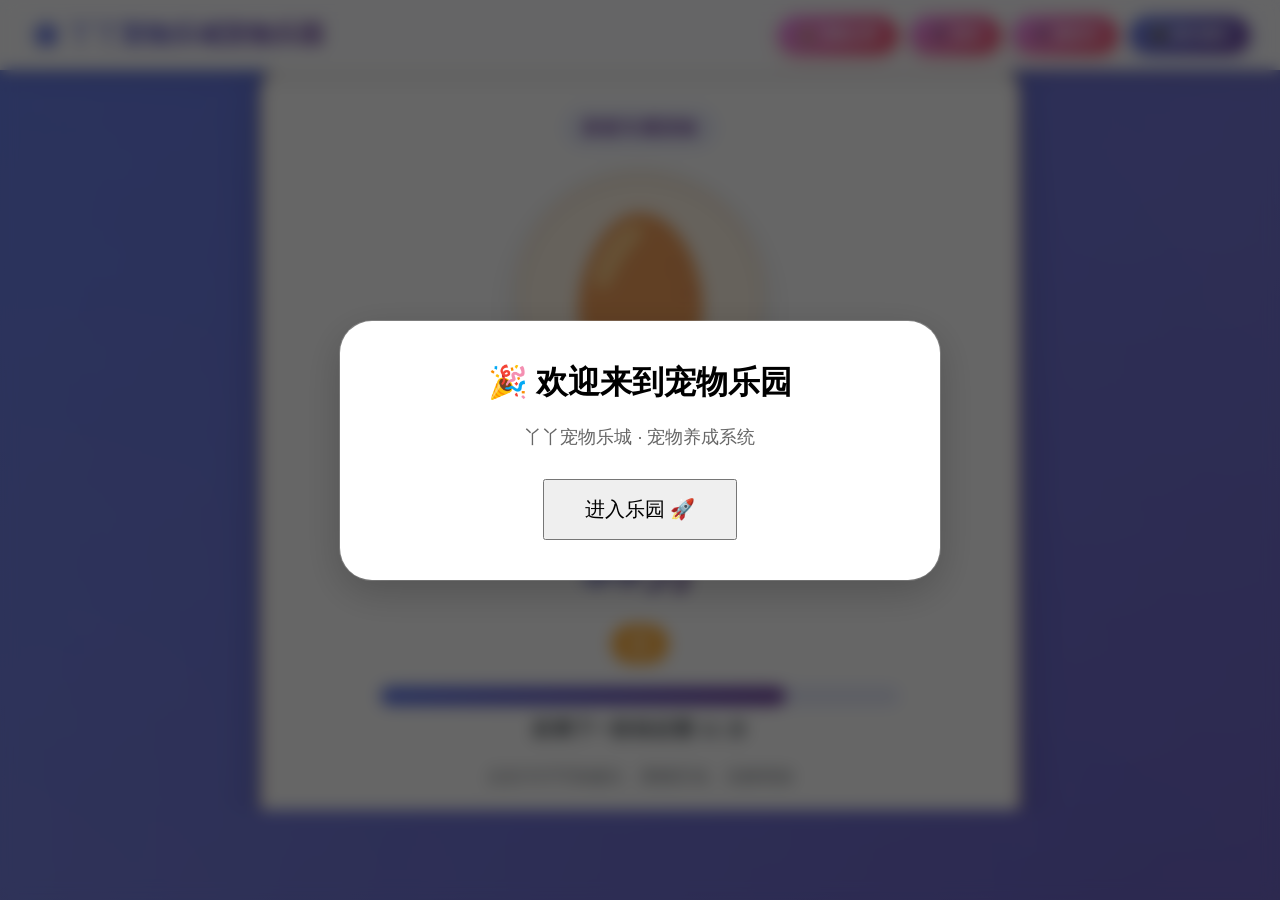
<file: index.html>
<!DOCTYPE html>
<html lang="zh-CN">
<head>
    <meta charset="UTF-8">
    <meta name="viewport" content="width=device-width, initial-scale=1.0">
    <title>ClassPet Pro</title>
    <meta http-equiv="refresh" content="0;url=index-big.html">
    <script>
        window.location.replace('index-big.html');
    </script>
</head>
<body>
    <p>正在进入大屏展示端… <a href="index-big.html">点击进入</a></p>
</body>
</html>
</file>
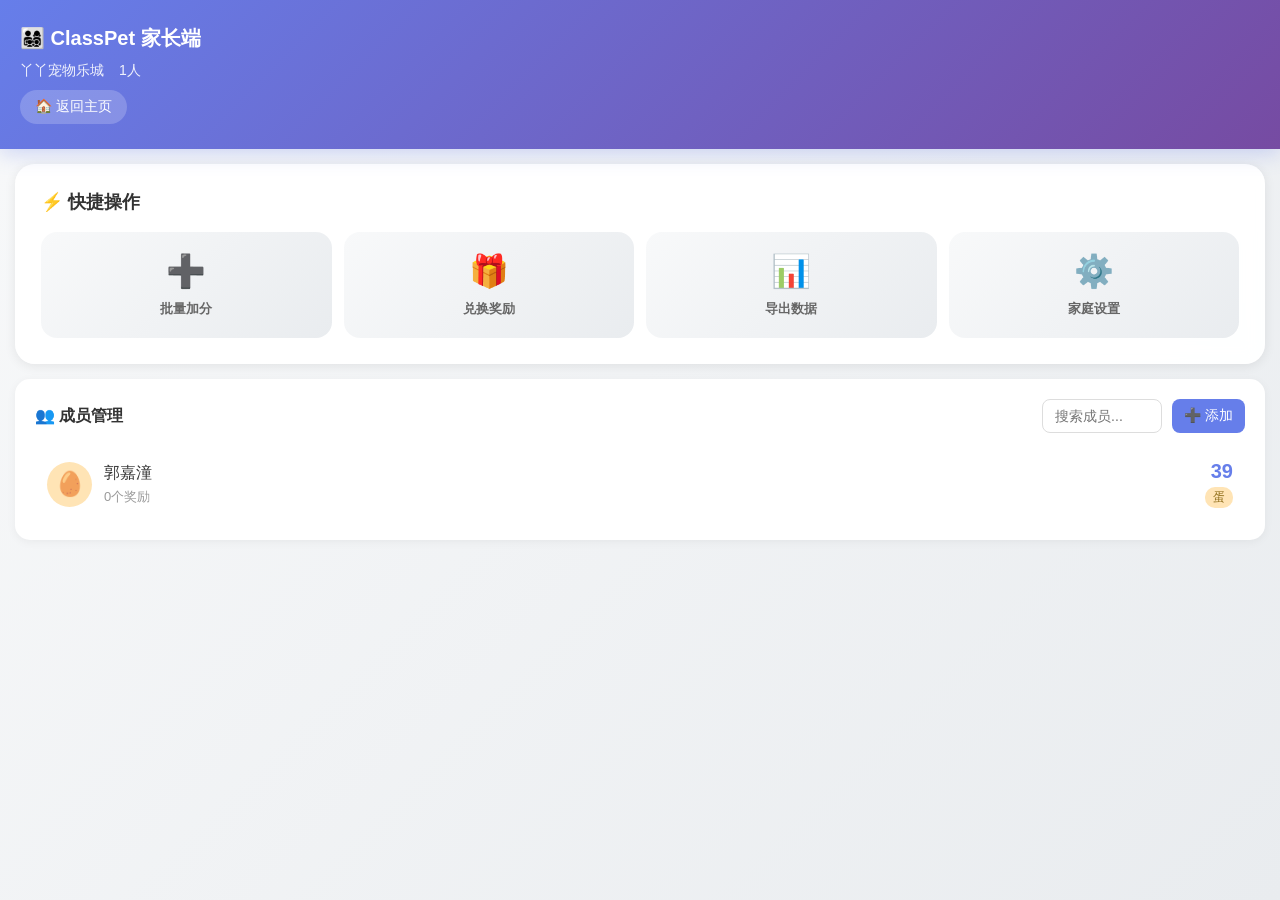
<file: admin.html>
<!DOCTYPE html>
<html lang="zh-CN">
<head>
    <meta charset="UTF-8">
    <meta name="viewport" content="width=device-width, initial-scale=1.0, maximum-scale=1.0, user-scalable=no">
    <title>ClassPet Pro - 家长管理</title>
    <link rel="stylesheet" href="assets/css/admin.css">
</head>
<body>
    <div id="app">
        <!-- 顶部 -->
        <header class="admin-header">
            <h1>👨‍👩‍👧‍👦 ClassPet 家长端</h1>
            <div class="header-info">
                <span class="class-name">三年级一班</span>
                <span class="student-count">38人</span>
            </div>
            <a href="index.html" class="btn-back">🏠 返回主页</a>
        </header>

        <!-- 主内容 -->
        <main class="admin-main">
            <!-- 快捷操作 -->
            <section class="quick-actions">
                <h2>⚡ 快捷操作</h2>
                <div class="action-grid">
                    <button class="action-btn" id="btnAddScore">
                        <span class="icon">➕</span>
                        <span class="label">批量加分</span>
                    </button>
                    <button class="action-btn" id="btnQuickRedeem">
                        <span class="icon">🎁</span>
                        <span class="label">兑换奖励</span>
                    </button>
                    <button class="action-btn" id="btnExport">
                        <span class="icon">📊</span>
                        <span class="label">导出数据</span>
                    </button>
                    <button class="action-btn" id="btnSettings">
                        <span class="icon">⚙️</span>
                        <span class="label">家庭设置</span>
                    </button>
                </div>
            </section>

            <!-- 成员列表 -->
            <section class="student-list-section">
                <div class="section-header">
                    <h2>👥 成员管理</h2>
                    <div class="search-box">
                        <input type="text" id="searchStudent" placeholder="搜索成员...">
                        <button id="btnAddStudent">➕ 添加</button>
                    </div>
                </div>
                <div class="student-list" id="studentList">
                    <!-- 动态生成 -->
                </div>
            </section>
        </main>

        <!-- 成员详情/编辑弹窗 -->
        <div class="modal" id="studentEditModal">
            <div class="modal-content">
                <div class="modal-header">
                    <h3 id="editModalTitle">编辑成员</h3>
                    <button class="close-btn" id="closeEditModal">&times;</button>
                </div>
                <div class="form-group">
                    <label>姓名</label>
                    <input type="text" id="editName" placeholder="成员姓名">
                </div>
                <div class="form-group">
                    <label>当前积分</label>
                    <input type="number" id="editScore" placeholder="0">
                </div>
                <div class="form-group">
                    <label>当前阶段</label>
                    <div class="stage-display" id="editStage">蛋</div>
                </div>
                <div class="form-actions">
                    <button class="btn-secondary" id="btnCancelEdit">取消</button>
                    <button class="btn-primary" id="btnSaveStudent">保存</button>
                    <button class="btn-danger" id="btnDeleteStudent">删除</button>
                </div>
            </div>
        </div>

        <!-- 批量加分弹窗 -->
        <div class="modal" id="batchScoreModal">
            <div class="modal-content">
                <div class="modal-header">
                    <h3>批量加分</h3>
                    <button class="close-btn" id="closeBatchModal">&times;</button>
                </div>
                <div class="batch-options">
                    <label>选择成员</label>
                    <div class="student-select-list" id="batchStudentList">
                        <!-- 复选框列表 -->
                    </div>
                    <div class="select-all">
                        <input type="checkbox" id="selectAll">
                        <label for="selectAll">全选</label>
                    </div>
                </div>
                <div class="form-group">
                    <label>加分数量</label>
                    <div class="score-input-group">
                        <button class="btn-score-preset" data-value="1">+1</button>
                        <button class="btn-score-preset" data-value="5">+5</button>
                        <button class="btn-score-preset" data-value="10">+10</button>
                        <input type="number" id="batchScoreValue" placeholder="自定义">
                    </div>
                </div>
                <div class="form-actions">
                    <button class="btn-secondary" id="btnCancelBatch">取消</button>
                    <button class="btn-primary" id="btnConfirmBatch">确认加分</button>
                </div>
            </div>
        </div>

        <!-- 家庭设置弹窗 -->
        <div class="modal" id="settingsModal">
            <div class="modal-content modal-large">
                <div class="modal-header">
                    <h3>⚙️ 家庭设置</h3>
                    <button class="close-btn" id="closeSettingsModal">&times;</button>
                </div>
                
                <div class="settings-tabs">
                    <button class="tab-btn active" data-tab="basic">基础设置</button>
                    <button class="tab-btn" data-tab="sync">数据同步</button>
                    <button class="tab-btn" data-tab="stages">进化阶段</button>
                    <button class="tab-btn" data-tab="rewards">奖励设置</button>
                </div>
                
                <div class="tab-content" id="settingsContent">
                    <!-- 基础设置 -->
                    <div class="tab-panel active" data-panel="basic">
                        <div class="form-group">
                            <label>家庭名称</label>
                            <input type="text" id="settingClassName" value="三年级一班">
                        </div>
                        <div class="form-group">
                            <label>家长密码</label>
                            <input type="text" id="settingPassword" value="1234">
                        </div>
                    </div>

                    <!-- 数据同步设置 -->
                    <div class="tab-panel" data-panel="sync">
                        <div class="form-group">
                            <label>
                                <input type="checkbox" id="enableCloudSync">
                                启用飞书Bitable云同步
                            </label>
                            <p style="font-size: 12px; color: #666; margin-top: 5px;">
                                启用后将自动同步数据到飞书多维表格，方便多设备协作
                            </p>
                        </div>

                        <div id="feishuConfigSection" style="display: none;">
                            <div class="form-group">
                                <label>飞书App Token</label>
                                <input type="text" id="feishuAppToken" placeholder="bascnxxxxxxx">
                                <p style="font-size: 12px; color: #999; margin-top: 3px;">
                                    从飞书多维表格URL中获取，例如：https://xxx.feishu.cn/base/bascnxxxxxxx
                                </p>
                            </div>

                            <div class="form-group">
                                <label>飞书Table ID</label>
                                <input type="text" id="feishuTableId" placeholder="tblxxxxxxx">
                                <p style="font-size: 12px; color: #999; margin-top: 3px;">
                                    表格ID，可在表格设置中查看
                                </p>
                            </div>

                            <div class="form-group">
                                <label>飞书 App ID</label>
                                <input type="text" id="feishuAppId" placeholder="cli_xxxxxxxxx">
                                <p style="font-size: 12px; color: #999; margin-top: 3px;">
                                    用于自动获取和续期访问令牌
                                </p>
                            </div>

                            <div class="form-group">
                                <label>飞书 App Secret</label>
                                <input type="password" id="feishuAppSecret" placeholder="xxxxxxxxx">
                                <p style="font-size: 12px; color: #999; margin-top: 3px;">
                                    仅保存在本浏览器本地，用于自动续期
                                </p>
                            </div>

                            <div class="form-group">
                                <label>访问令牌 (Access Token)</label>
                                <input type="password" id="feishuAccessToken" placeholder="cli_xxxxxxxxx">
                                <p style="font-size: 12px; color: #999; margin-top: 3px;">
                                    可选：若已填写 App ID / App Secret，可留空并自动获取
                                </p>
                            </div>

                            <div class="form-actions" style="margin-top: 20px;">
                                <button type="button" class="btn-secondary" id="btnTestConnection">🔗 测试连接</button>
                                <button type="button" class="btn-primary" id="btnCreateTable">➕ 创建表格</button>
                            </div>

                            <div id="connectionStatus" style="margin-top: 15px; padding: 10px; border-radius: 8px; font-size: 14px; display: none;"></div>
                        </div>

                        <div class="form-group" style="margin-top: 20px;">
                            <label>自动同步间隔（秒）</label>
                            <input type="number" id="syncInterval" value="30" min="10" max="300">
                            <p style="font-size: 12px; color: #666; margin-top: 3px;">
                                建议设置为30-60秒，避免频繁请求
                            </p>
                        </div>
                    </div>
                    
                    <!-- 进化阶段 -->
                    <div class="tab-panel" data-panel="stages">
                        <div class="stages-list" id="stagesList">
                            <!-- 动态生成 -->
                        </div>
                    </div>
                    
                    <!-- 奖励设置 -->
                    <div class="tab-panel" data-panel="rewards">
                        <div class="rewards-list" id="rewardsList">
                            <!-- 动态生成 -->
                        </div>
                        <button class="btn-add" id="btnAddReward">➕ 添加奖励</button>
                    </div>
                </div>
                
                <div class="form-actions">
                    <button class="btn-secondary" id="btnCancelSettings">取消</button>
                    <button class="btn-primary" id="btnSaveSettings">保存设置</button>
                </div>
            </div>
        </div>

        <!-- 导出弹窗 -->
        <div class="modal" id="exportModal">
            <div class="modal-content">
                <div class="modal-header">
                    <h3>📊 导出数据</h3>
                    <button class="close-btn" id="closeExportModal">&times;</button>
                </div>
                <div class="export-options">
                    <button class="export-btn" id="exportExcel">
                        <span class="icon">📗</span>
                        <span>导出Excel</span>
                    </button>
                    <button class="export-btn" id="exportJSON">
                        <span class="icon">📄</span>
                        <span>导出JSON</span>
                    </button>
                    <button class="export-btn" id="shareData">
                        <span class="icon">🔗</span>
                        <span>分享数据</span>
                    </button>
                </div>
            </div>
        </div>

        <!--  Toast 提示 -->
        <div class="toast" id="toast"></div>
    </div>

    <script src="js/data-manager.js"></script>
    <script src="js/pets.js"></script>
    <script src="js/audio.js"></script>
    <script src="js/effects.js"></script>
    <script src="js/feishu-sync.js"></script>
    <script src="js/admin.js"></script>
</body>
</html>
</file>
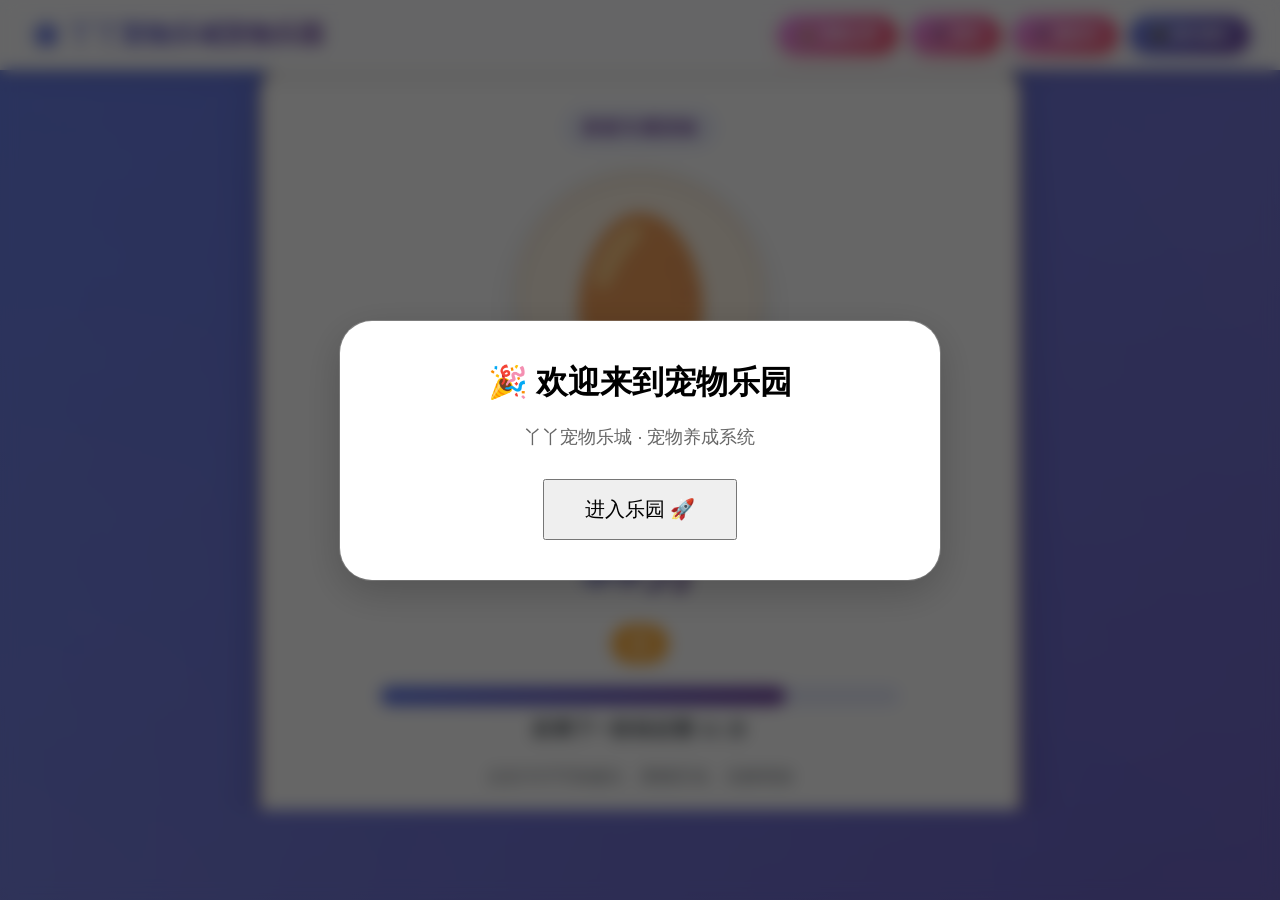
<file: index-big.html>
<!DOCTYPE html>
<html lang="zh-CN">
<head>
    <meta charset="UTF-8">
    <meta name="viewport" content="width=device-width, initial-scale=1.0, user-scalable=no">
    <title>ClassPet Pro - 班级宠物养成 (v4)</title>
    <link rel="stylesheet" href="assets/css/style.css?v=14">
    <link rel="stylesheet" href="assets/css/pet-adoption.css?v=2">
    <script>console.log('ClassPet Pro v1.1.5 - 2026-03-12 - 家庭名称更新为二年级一班');</script>
</head>
<body>
    <!-- 欢迎弹窗 -->
    <div class="modal active" id="welcomeModal" style="z-index: 9999;">
        <div class="modal-content" style="text-align: center; padding: 40px;">
            <h1 style="font-size: 32px; margin-bottom: 20px;">🎉 欢迎来到宠物乐园</h1>
            <p id="welcomeClassName" style="font-size: 18px; color: #666; margin-bottom: 30px;">加载中...</p>
            <button class="btn-primary" id="btnEnter" style="font-size: 20px; padding: 15px 40px;">进入乐园 🚀</button>
        </div>
    </div>

    <div id="app">
        <!-- 顶部标题栏 -->
        <header class="header">
            <h1 class="class-name">🌟 二年级一班宠物乐园</h1>
            <div class="header-actions">
                <button class="btn-style" id="btnAdoption">🏠 宠物认养</button>
                <button class="btn-style" id="btnMusic" title="开关背景音乐">🎵 音乐</button>
                <button class="btn-style" id="btnUploadMusic" title="自定义音乐">🎵 换音乐</button>
                <button class="btn-teacher" id="btnTeacher">👨‍👩‍👧‍👦 家长模式</button>
            </div>
        </header>

        <!-- 宠物展示区 -->
        <main class="pet-grid" id="petGrid">
            <!-- 动态生成40个宠物卡片 -->
        </main>

        <!-- 学生详情弹窗 -->
        <div class="modal" id="studentModal">
            <div class="modal-content">
                <span class="close-btn" id="closeModal">&times;</span>
                <div class="student-detail">
                    <div class="pet-display">
                        <div class="pet-emoji" id="detailPetImage">🥚</div>
                        <div class="evolution-effect" id="evolutionEffect"></div>
                    </div>
                    <h2 id="detailName">学生姓名</h2>
                    <div class="score-section">
                        <div class="current-score">
                            <span class="score-label">当前积分</span>
                            <span class="score-value" id="detailScore">0</span>
                        </div>
                        <div class="score-controls">
                            <button class="btn-score btn-minus" data-value="-5">-5</button>
                            <button class="btn-score btn-minus" data-value="-1">-1</button>
                            <button class="btn-score btn-plus" data-value="+1">+1</button>
                            <button class="btn-score btn-plus" data-value="+5">+5</button>
                            <button class="btn-score btn-plus" data-value="+10">+10</button>
                        </div>
                    </div>
                    <div class="progress-section">
                        <div class="stage-info">
                            <span id="currentStage">蛋</span>
                            <span class="arrow">→</span>
                            <span id="nextStage">幼崽</span>
                        </div>
                        <div class="progress-bar">
                            <div class="progress-fill" id="progressFill"></div>
                        </div>
                        <div class="progress-text">
                            还需 <span id="needScore">50</span> 分升级
                        </div>
                    </div>
                    <div class="rewards-section">
                        <h3>🏆 已获得奖励</h3>
                        <div class="rewards-list" id="rewardsList">
                            <span class="no-rewards">暂无奖励</span>
                        </div>
                    </div>

                    <!-- 宠物互动区 -->
                    <div class="pet-interaction-section">
                        <h3>💕 宠物互动</h3>
                        <div class="pet-status-bar" id="petStatusBar">
                            <!-- 动态生成状态 -->
                        </div>
                        <div class="pet-status-text" id="petStatusText">
                            <!-- 状态描述 -->
                        </div>
                        <div class="interaction-buttons">
                            <button class="btn-interact" id="btnFeed" data-action="feed">
                                <span class="emoji">🍖</span>
                                <span class="label">喂食</span>
                            </button>
                            <button class="btn-interact" id="btnPlay" data-action="play">
                                <span class="emoji">🎾</span>
                                <span class="label">玩耍</span>
                            </button>
                            <button class="btn-interact" id="btnRest" data-action="rest">
                                <span class="emoji">😴</span>
                                <span class="label">休息</span>
                            </button>
                        </div>
                    </div>

                    <div class="pet-actions">
                        <button class="btn-custom-image" id="btnCustomImage">🎨 自定义形象</button>
                        <button class="btn-adopt-pet" id="btnAdoptPet">🏠 认养宠物</button>
                        <button class="btn-redeem" id="btnRedeem">🎁 兑换奖励</button>
                    </div>
                </div>
            </div>
        </div>

        <!-- 家长模式弹窗 -->
        <div class="modal" id="teacherModal">
            <div class="modal-content modal-small">
                <h2 id="teacherModalTitle">🔐 家长模式</h2>
                <p id="teacherModalDesc" style="text-align: center; margin: 10px 0 20px 0; color: #666;">请输入家长密码进入家长端</p>
                <div style="padding: 0 20px 20px;">
                    <div style="margin-bottom: 15px;">
                        <input type="password" id="teacherPassword" placeholder="请输入密码" style="width: 100%; padding: 12px 15px; font-size: 16px; border: 2px solid #e0e0e0; border-radius: 10px; outline: none; transition: border-color 0.3s;">
                    </div>
                    <div style="display: flex; gap: 10px;">
                        <button id="btnCancelTeacher" style="flex: 1; padding: 12px; font-size: 16px; background: #f5f5f5; color: #666; border: none; border-radius: 10px; cursor: pointer;">取消</button>
                        <button id="btnEnterAdmin" style="flex: 1; padding: 12px; font-size: 16px; background: linear-gradient(135deg, #667eea 0%, #764ba2 100%); color: white; border: none; border-radius: 10px; cursor: pointer; box-shadow: 0 4px 15px rgba(102, 126, 234, 0.4);">确认进入</button>
                    </div>
                </div>
                <div id="teacherError" style="color: #ff4757; text-align: center; margin: 10px 0 0 0; font-size: 14px; display: none;">密码错误，请重试</div>
            </div>
        </div>

        <!-- 家长管理面板 -->
        <div class="modal" id="adminModal">
            <div class="modal-content modal-large">
                <span class="close-btn" id="closeAdmin">&times;</span>
                <h2>⚙️ 家庭管理</h2>
                <div class="admin-tabs">
                    <button class="tab-btn active" data-tab="students">👥 学生管理</button>
                    <button class="tab-btn" data-tab="settings">🔧 进化设置</button>
                    <button class="tab-btn" data-tab="rewards">🎁 奖励设置</button>
                    <button class="tab-btn" data-tab="data">💾 数据管理</button>
                </div>
                <div class="tab-content" id="tabContent">
                    <!-- 动态内容 -->
                </div>
            </div>
        </div>

        <!-- 兑换奖励弹窗 -->
        <div class="modal" id="redeemModal">
            <div class="modal-content">
                <span class="close-btn" id="closeRedeem">&times;</span>
                <h2>🎁 兑换奖励</h2>
                <div class="redeem-list" id="redeemList">
                    <!-- 动态生成奖励列表 -->
                </div>
            </div>
        </div>

        <!-- 进化庆祝弹窗 -->
        <div class="modal celebration" id="celebrationModal">
            <div class="celebration-content">
                <div class="celebration-pet" id="celebrationPet"></div>
                <h1 class="celebration-title">🎉 恭喜进化！</h1>
                <p class="celebration-text" id="celebrationText"></p>
                <button class="btn-celebrate" id="btnCelebrate">太棒了！</button>
            </div>
        </div>
    </div>

    <!-- 宠物认养中心弹窗 -->
    <div class="modal adoption-center" id="adoptionCenterModal">
        <div class="modal-content adoption-center">
            <span class="close-btn">&times;</span>
            <h2>🏠 宠物认养中心</h2>

            <!-- 我的宠物 -->
            <div class="my-pet-info">
                <h3>当前宠物</h3>
                <div class="current-pet-card" id="currentPetCard"></div>
                <p class="my-pet-stats">积分: <span id="myScore">0</span></p>
            </div>

            <!-- 筛选 -->
            <div class="filters">
                <button class="filter-btn active" data-style="all">全部</button>
                <button class="filter-btn" data-style="cute">萌宠风</button>
                <button class="filter-btn" data-style="fantasy">幻想风</button>
                <button class="filter-btn" data-style="pixel">像素风</button>
                <button class="filter-btn" data-style="scifi">科幻风</button>
                <button class="filter-btn" data-style="china">国潮风</button>
            </div>

            <!-- 宠物库 -->
            <div class="pet-library-grid" id="petLibraryGrid"></div>
        </div>
    </div>

    <!-- 自定义图片上传弹窗 -->
    <div class="modal" id="customImageModal">
        <div class="modal-content custom-upload">
            <span class="close-btn">&times;</span>
            <h2>🎨 自定义宠物形象</h2>

            <div class="upload-info">
                <p>当前宠物：<span id="uploadPetName">小猫咪</span></p>
                <p>默认形象：<span id="uploadCurrentEmoji">🐱</span></p>
            </div>

            <!-- 自定义图片开关 -->
            <div class="toggle-container">
                <span>启用自定义图片</span>
                <label class="toggle-switch">
                    <input type="checkbox" id="customImageToggle">
                    <span class="slider"></span>
                </label>
            </div>

            <!-- 图片上传区域 -->
            <div class="image-upload-area">
                <div class="upload-placeholder" id="uploadPlaceholder">
                    <span>📷</span>
                    <p>点击或拖拽上传图片</p>
                    <p class="hint">支持 JPG、PNG，建议尺寸 512x512</p>
                </div>
                <img id="currentCustomImage" class="custom-preview" hidden>
                <input type="file" id="customImageInput" accept="image/*" hidden>
            </div>

            <!-- 操作按钮 -->
            <div class="upload-actions">
                <button class="btn-secondary" id="btnRemoveImage">删除自定义图片</button>
                <button class="btn-primary" id="btnSaveImage">保存</button>
            </div>
        </div>
    </div>

    <!-- 音乐上传弹窗 -->
    <div class="modal" id="musicUploadModal">
        <div class="modal-content custom-upload">
            <span class="close-btn" id="closeMusicUpload">&times;</span>
            <h2>🎵 自定义背景音乐</h2>

            <div class="upload-info">
                <p>当前音乐：<span id="currentMusicName">默认音乐</span></p>
            </div>

            <!-- 音乐上传区域 -->
            <div class="music-upload-area">
                <div class="upload-placeholder" id="musicUploadPlaceholder">
                    <span>🎵</span>
                    <p>点击或拖拽上传音乐文件</p>
                    <p class="hint">支持 MP3、WAV、OGG格式，最大10MB</p>
                </div>
                <input type="file" id="musicInput" accept="audio/*" hidden>
            </div>

            <!-- 操作按钮 -->
            <div class="upload-actions">
                <button class="btn-secondary" id="btnRemoveMusic">移除自定义音乐</button>
                <button class="btn-primary" id="btnSaveMusic">保存</button>
            </div>
        </div>
    </div>

    <script src="js/data-manager.js"></script>
    <script src="js/pets.js"></script>
    <script src="js/audio.js?v=3"></script>
    <script src="js/effects.js"></script>
    <script src="js/feishu-sync.js"></script>
    <script src="js/pet-database.js"></script>
    <script src="js/pet-adoption.js"></script>
    <script src="js/pet-display.js"></script>
    <script src="js/pet-custom-image.js"></script>
    <script src="js/app.js?v=2"></script>
</body>
</html>
</file>
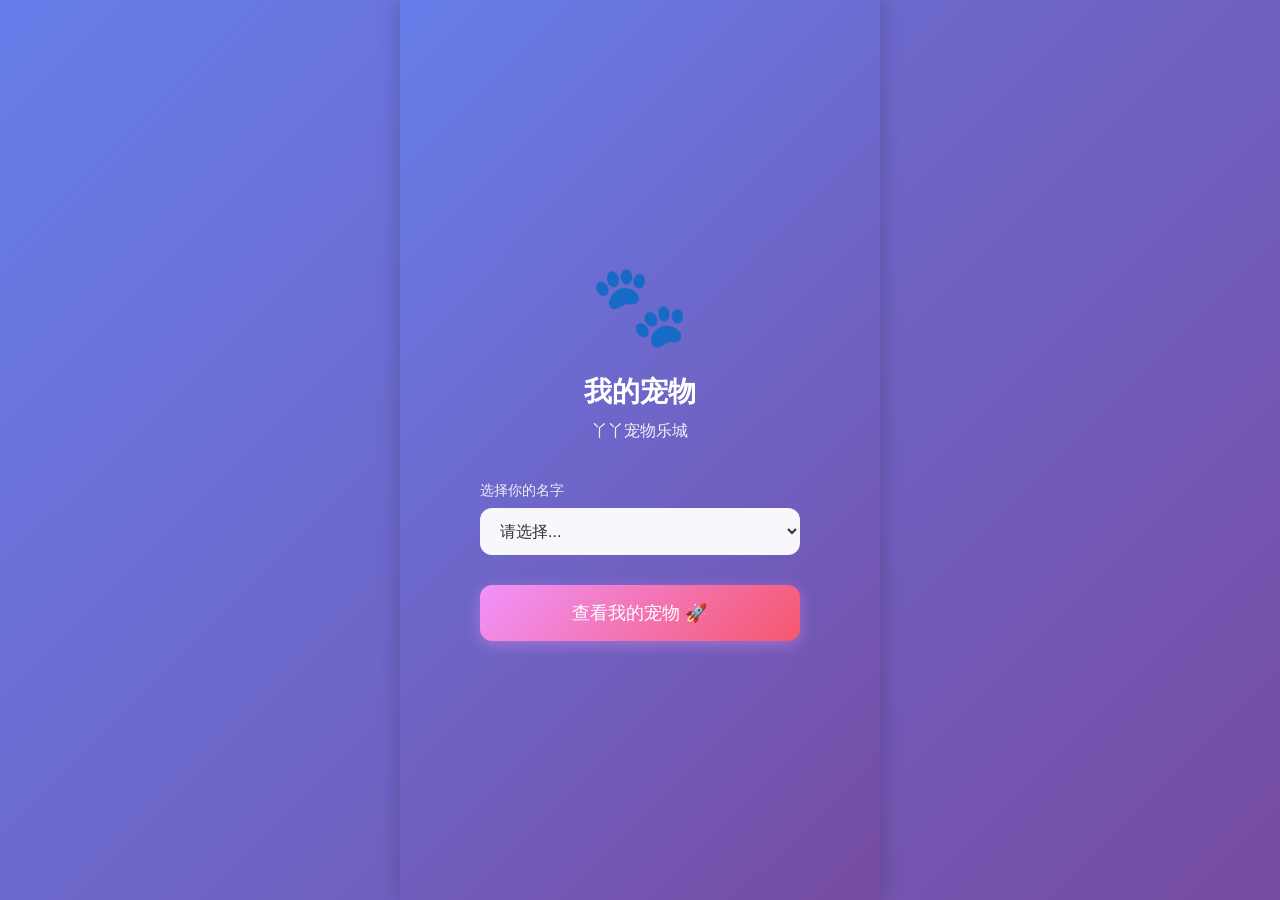
<file: mobile.html>
<!DOCTYPE html>
<html lang="zh-CN">
<head>
    <meta charset="UTF-8">
    <meta name="viewport" content="width=device-width, initial-scale=1.0, maximum-scale=1.0, user-scalable=no">
    <title>我的宠物 - 二年级一班</title>
    <link rel="stylesheet" href="assets/css/mobile.css?v=1">
    <script>console.log('Mobile v1.0.0 - 2026-03-12');</script>
</head>
<body>
    <div id="app">
        <!-- 登录页面 -->
        <div id="loginPage" class="page active">
            <div class="login-container">
                <div class="logo">🐾</div>
                <h1>我的宠物</h1>
                <p class="class-name">二年级一班</p>
                
                <div class="form-group">
                    <label>选择你的名字</label>
                    <select id="studentSelect">
                        <option value="">请选择...</option>
                    </select>
                </div>
                
                <button class="btn-primary" id="btnLogin">查看我的宠物 🚀</button>
            </div>
        </div>

        <!-- 宠物主页 -->
        <div id="petPage" class="page">
            <header class="mobile-header">
                <h1 id="petHeaderName">我的宠物</h1>
                <button class="btn-logout" id="btnLogout">退出</button>
            </header>

            <div class="pet-main">
                <!-- 宠物展示 -->
                <div class="pet-display-large">
                    <div id="petImageContainer" class="pet-image-container stage-egg">
                        <div id="petEmoji" class="pet-emoji">🥚</div>
                    </div>
                    <div id="petStage" class="pet-stage">蛋</div>
                </div>

                <!-- 学生信息 -->
                <div class="student-info">
                    <div class="info-row">
                        <span class="label">姓名</span>
                        <span class="value" id="studentName">-</span>
                    </div>
                    <div class="info-row">
                        <span class="label">积分</span>
                        <span class="value score" id="studentScore">0</span>
                    </div>
                    <div class="info-row">
                        <span class="label">宠物名称</span>
                        <span class="value" id="petName">未认养</span>
                    </div>
                </div>

                <!-- 操作按钮 -->
                <div class="actions">
                    <button class="btn-action" id="btnAdopt">🏠 认养宠物</button>
                    <button class="btn-action" id="btnCustomize">🎨 自定义形象</button>
                    <button class="btn-action" id="btnRedeem">🎁 兑换奖励</button>
                </div>
            </div>
        </div>

        <!-- 认养弹窗 -->
        <div class="modal" id="adoptModal">
            <div class="modal-content">
                <h2>🏠 认养宠物</h2>
                <p class="current-score">当前积分: <span id="adoptScore">0</span></p>
                <div class="pet-options" id="petOptions">
                    <!-- 动态生成 -->
                </div>
                <button class="btn-close" id="closeAdopt">关闭</button>
            </div>
        </div>

        <!-- 自定义形象弹窗 -->
        <div class="modal" id="customizeModal">
            <div class="modal-content">
                <h2>🎨 自定义宠物形象</h2>
                <div class="upload-area" id="uploadArea">
                    <div class="upload-placeholder">
                        <span>📷</span>
                        <p>点击或拖拽上传图片</p>
                        <p class="hint">支持 JPG、PNG，建议尺寸 512x512</p>
                    </div>
                    <input type="file" id="imageInput" accept="image/*" hidden>
                </div>
                <button class="btn-save" id="saveCustomImage">保存</button>
                <button class="btn-close" id="closeCustomize">关闭</button>
            </div>
        </div>

        <!-- 兑换奖励弹窗 -->
        <div class="modal" id="redeemModal">
            <div class="modal-content">
                <h2>🎁 兑换奖励</h2>
                <p class="current-score">当前积分: <span id="redeemScore">0</span></p>
                <div class="reward-list" id="rewardList">
                    <!-- 动态生成 -->
                </div>
                <button class="btn-close" id="closeRedeem">关闭</button>
            </div>
        </div>

        <!-- 提示弹窗 -->
        <div class="modal" id="alertModal">
            <div class="modal-content modal-small">
                <h2 id="alertTitle">提示</h2>
                <p id="alertMessage">消息内容</p>
                <button class="btn-primary" id="closeAlert">确定</button>
            </div>
        </div>
    </div>

    <script src="js/data-manager.js"></script>
    <script src="js/pets.js"></script>
    <script src="js/pet-database.js"></script>
    <script src="js/mobile.js"></script>
</body>
</html>
</file>
<file: assets/css/admin.css>
/* ClassPet Pro - 手机管理端样式 v4 - 现代化设计 */

* {
    margin: 0;
    padding: 0;
    box-sizing: border-box;
    -webkit-tap-highlight-color: transparent;
}

body {
    font-family: -apple-system, BlinkMacSystemFont, 'Segoe UI', 'PingFang SC', 'Microsoft YaHei', sans-serif;
    background: linear-gradient(135deg, #f8f9fa 0%, #e9ecef 100%);
    background-attachment: fixed;
    min-height: 100vh;
    padding-bottom: 20px;
}

/* 顶部 */
.admin-header {
    background: linear-gradient(135deg, #667eea 0%, #764ba2 100%);
    color: white;
    padding: clamp(15px, 4vw, 25px) 20px;
    position: sticky;
    top: 0;
    z-index: 100;
    box-shadow: 0 4px 20px rgba(102, 126, 234, 0.3);
    backdrop-filter: blur(10px);
}

.admin-header h1 {
    font-size: 20px;
    margin-bottom: 10px;
}

.header-info {
    display: flex;
    gap: 15px;
    font-size: 14px;
    opacity: 0.9;
}

.btn-back {
    display: inline-block;
    margin-top: 10px;
    padding: 8px 15px;
    background: rgba(255,255,255,0.2);
    color: white;
    text-decoration: none;
    border-radius: 20px;
    font-size: 14px;
    cursor: pointer;
    -webkit-tap-highlight-color: rgba(0,0,0,0.1);
}

.btn-back:active {
    background: rgba(255,255,255,0.3);
}

/* 快捷操作 */
.quick-actions {
    background: rgba(255, 255, 255, 0.95);
    margin: 15px;
    padding: clamp(15px, 3vw, 25px);
    border-radius: 20px;
    box-shadow: 0 2px 12px rgba(0, 0, 0, 0.08);
    border: 1px solid rgba(255, 255, 255, 0.5);
    backdrop-filter: blur(10px);
}

.quick-actions h2 {
    font-size: clamp(16px, 2vw, 18px);
    margin-bottom: clamp(12px, 2vw, 18px);
    color: #333;
    font-weight: 700;
}

.action-grid {
    display: grid;
    grid-template-columns: repeat(4, 1fr);
    gap: clamp(8px, 2vw, 12px);
}

.action-btn {
    display: flex;
    flex-direction: column;
    align-items: center;
    padding: clamp(15px, 3vw, 20px) 10px;
    border: none;
    background: linear-gradient(135deg, #f8f9fa 0%, #e9ecef 100%);
    border-radius: 16px;
    cursor: pointer;
    transition: all var(--transition-normal);
    position: relative;
    overflow: hidden;
}

.action-btn::before {
    content: '';
    position: absolute;
    top: 50%;
    left: 50%;
    width: 0;
    height: 0;
    border-radius: 50%;
    background: rgba(102, 126, 234, 0.1);
    transform: translate(-50%, -50%);
    transition: width 0.6s, height 0.6s;
}

.action-btn:hover::before {
    width: 200px;
    height: 200px;
}

.action-btn:hover {
    transform: translateY(-3px);
    box-shadow: 0 8px 20px rgba(0, 0, 0, 0.12);
    background: white;
}

.action-btn:active {
    transform: translateY(-1px);
}

.action-btn .icon {
    font-size: clamp(24px, 4vw, 32px);
    margin-bottom: clamp(6px, 1.5vw, 10px);
}

.action-btn .label {
    font-size: clamp(11px, 1.5vw, 13px);
    color: #666;
    font-weight: 600;
}

/* 统计报表 */
.stats-section {
    background: white;
    margin: 15px;
    padding: 20px;
    border-radius: 15px;
    box-shadow: 0 2px 10px rgba(0,0,0,0.05);
}

.stats-section h2 {
    font-size: 16px;
    margin-bottom: 15px;
    color: #333;
}

.stats-cards {
    display: grid;
    grid-template-columns: repeat(2, 1fr);
    gap: 12px;
    margin-bottom: 20px;
}

.stats-card {
    display: flex;
    align-items: center;
    padding: 15px;
    background: linear-gradient(135deg, #667eea15 0%, #764ba215 100%);
    border-radius: 12px;
}

.stats-icon {
    width: clamp(45px, 6vw, 55px);
    height: clamp(45px, 6vw, 55px);
    display: flex;
    align-items: center;
    justify-content: center;
    background: linear-gradient(135deg, #667eea 0%, #764ba2 100%);
    border-radius: 16px;
    font-size: clamp(22px, 3.5vw, 28px);
    margin-right: clamp(10px, 2vw, 14px);
    box-shadow: 0 4px 12px rgba(102, 126, 234, 0.3);
}

.stats-info {
    flex:1;
}

.stats-value {
    font-size: clamp(20px, 3vw, 26px);
    font-weight: 800;
    background: linear-gradient(135deg, #667eea 0%, #764ba2 100%);
    -webkit-background-clip: text;
    -webkit-text-fill-color: transparent;
    background-clip: text;
}

.stats-label {
    font-size: clamp(10px, 1.5vw, 12px);
    color: #666;
    margin-top: 2px;
    font-weight: 500;
}

.charts-grid {
    display: grid;
    grid-template-columns: 1fr;
    gap: 20px;
    margin-bottom: 20px;
}

.chart-container {
    background: #f8f9fa;
    border-radius: 12px;
    padding: 15px;
}

.chart-container h3 {
    font-size: 14px;
    color: #666;
    margin-bottom: 15px;
    text-align: center;
}

.chart-canvas {
    width: 100%;
    height: 250px;
    border-radius: 8px;
}

.top-students-section {
    margin-top: 20px;
}

.top-students-section h3 {
    font-size: 16px;
    color: #333;
    margin-bottom: 15px;
}

.top-students-list {
    display: flex;
    flex-direction: column;
    gap: 10px;
}

.top-student-item {
    display: flex;
    align-items: center;
    padding: 12px;
    background: #f8f9fa;
    border-radius: 10px;
}

.student-rank {
    width: 35px;
    height: 35px;
    display: flex;
    align-items: center;
    justify-content: center;
    background: white;
    border-radius: 50%;
    font-size: 14px;
    font-weight: bold;
    margin-right: 10px;
    box-shadow: 0 2px 6px rgba(0,0,0,0.1);
}

.top-student-item:nth-child(1) .student-rank {
    background: #ffd700;
}

.top-student-item:nth-child(2) .student-rank {
    background: #c0c0c0;
}

.top-student-item:nth-child(3) .student-rank {
    background: #cd7f32;
}

.top-student-item .student-avatar {
    width: 40px;
    height: 40px;
    display: flex;
    align-items: center;
    justify-content: center;
    font-size: 20px;
    border-radius: 50%;
    margin-right: 12px;
}

.top-student-item .student-info {
    flex: 1;
}

.top-student-item .student-name {
    font-size: 14px;
    font-weight: 600;
    color: #333;
}

.top-student-item .student-stage {
    font-size: 12px;
    color: #666;
    margin-top: 2px;
}

.top-student-item .student-score {
    font-size: 18px;
    font-weight: bold;
    color: #667eea;
}

/* 响应式 - 大屏设备 */
@media (min-width: 768px) {
    .charts-grid {
        grid-template-columns: repeat(2, 1fr);
    }

    .stats-cards {
        grid-template-columns: repeat(4, 1fr);
    }
}

/* 学生列表 */
.student-list-section {
    background: white;
    margin: 15px;
    padding: 20px;
    border-radius: 15px;
    box-shadow: 0 2px 10px rgba(0,0,0,0.05);
}

.section-header {
    display: flex;
    justify-content: space-between;
    align-items: center;
    margin-bottom: 15px;
}

.section-header h2 {
    font-size: 16px;
    color: #333;
}

.search-box {
    display: flex;
    gap: 10px;
}

.search-box input {
    padding: 8px 12px;
    border: 1px solid #ddd;
    border-radius: 8px;
    font-size: 14px;
    width: 120px;
}

.search-box button {
    padding: 8px 12px;
    background: #667eea;
    color: white;
    border: none;
    border-radius: 8px;
    font-size: 14px;
    cursor: pointer;
}

/* 学生列表项 */
.student-list {
    max-height: 400px;
    overflow-y: auto;
}

.student-item {
    display: flex;
    align-items: center;
    padding: 12px;
    border-bottom: 1px solid #f0f0f0;
    cursor: pointer;
    transition: background 0.2s;
}

.student-item:last-child {
    border-bottom: none;
}

.student-item:active {
    background: #f8f9fa;
}

.student-avatar {
    width: 45px;
    height: 45px;
    border-radius: 50%;
    display: flex;
    align-items: center;
    justify-content: center;
    font-size: 24px;
    margin-right: 12px;
}

.student-info {
    flex: 1;
}

.student-name {
    font-size: 16px;
    font-weight: 500;
    color: #333;
    margin-bottom: 4px;
}

.student-meta {
    font-size: 13px;
    color: #999;
}

.student-score {
    text-align: right;
}

.score-value {
    font-size: 20px;
    font-weight: 700;
    color: #667eea;
}

.stage-tag {
    font-size: 12px;
    padding: 2px 8px;
    border-radius: 10px;
    margin-top: 4px;
    display: inline-block;
}

.stage-egg { background: #FFE4B5; color: #8B6914; }
.stage-baby { background: #98FB98; color: #228B22; }
.stage-young { background: #87CEEB; color: #1E90FF; }
.stage-adult { background: #DDA0DD; color: #8B008B; }

/* 弹窗 */
.modal {
    display: none;
    position: fixed;
    top: 0;
    left: 0;
    width: 100%;
    height: 100%;
    background: rgba(0,0,0,0.5);
    z-index: 1000;
    justify-content: center;
    align-items: flex-end;
}

.modal.active {
    display: flex;
}

.modal-content {
    background: white;
    width: 100%;
    max-height: 90vh;
    border-radius: 20px 20px 0 0;
    padding: 20px;
    animation: slideUp 0.3s ease;
    overflow-y: auto;
}

.modal-large {
    max-height: 95vh;
}

@keyframes slideUp {
    from { transform: translateY(100%); }
    to { transform: translateY(0); }
}

.modal-header {
    display: flex;
    justify-content: space-between;
    align-items: center;
    margin-bottom: 20px;
}

.modal-header h3 {
    font-size: 18px;
    color: #333;
}

.close-btn {
    font-size: 28px;
    color: #999;
    background: none;
    border: none;
    cursor: pointer;
}

/* 表单 */
.form-group {
    margin-bottom: 20px;
}

.form-group label {
    display: block;
    font-size: 14px;
    color: #666;
    margin-bottom: 8px;
}

.form-group input {
    width: 100%;
    padding: 12px;
    border: 1px solid #ddd;
    border-radius: 10px;
    font-size: 16px;
}

.form-group input:focus {
    outline: none;
    border-color: #667eea;
}

.stage-display {
    padding: 12px;
    background: #f8f9fa;
    border-radius: 10px;
    text-align: center;
    font-size: 18px;
    color: #667eea;
}

.form-actions {
    display: flex;
    gap: 10px;
    margin-top: 30px;
}

.form-actions button {
    flex: 1;
    padding: 14px;
    border: none;
    border-radius: 10px;
    font-size: 16px;
    cursor: pointer;
    transition: all 0.2s;
}

.btn-secondary {
    background: #f0f0f0;
    color: #666;
}

.btn-primary {
    background: linear-gradient(135deg, #667eea 0%, #764ba2 100%);
    color: white;
}

.btn-danger {
    background: #ff6b6b;
    color: white;
}

/* 批量选择 */
.student-select-list {
    max-height: 250px;
    overflow-y: auto;
    margin-bottom: 15px;
}

.select-item {
    display: flex;
    align-items: center;
    padding: 12px;
    border-bottom: 1px solid #f0f0f0;
}

.select-item input[type="checkbox"] {
    width: 20px;
    height: 20px;
    margin-right: 12px;
}

.select-all {
    padding: 12px;
    border-top: 2px solid #e0e0e0;
    display: flex;
    align-items: center;
}

.select-all input {
    width: 20px;
    height: 20px;
    margin-right: 8px;
}

/* 分数输入 */
.score-input-group {
    display: flex;
    gap: 10px;
    align-items: center;
}

.btn-score-preset {
    padding: 10px 20px;
    border: 2px solid #667eea;
    background: white;
    color: #667eea;
    border-radius: 8px;
    font-size: 16px;
    cursor: pointer;
}

.btn-score-preset.active {
    background: #667eea;
    color: white;
}

.score-input-group input {
    width: 100px;
    text-align: center;
}

/* 设置标签页 */
.settings-tabs {
    display: flex;
    gap: 10px;
    margin-bottom: 20px;
    border-bottom: 1px solid #e0e0e0;
    padding-bottom: 10px;
}

.tab-btn {
    padding: 8px 16px;
    border: none;
    background: transparent;
    color: #666;
    font-size: 14px;
    cursor: pointer;
    border-radius: 8px;
}

.tab-btn.active {
    background: #667eea;
    color: white;
}

.tab-panel {
    display: none;
}

.tab-panel.active {
    display: block;
}

/* 阶段设置 */
.stage-setting-item {
    display: flex;
    align-items: center;
    padding: 12px;
    background: #f8f9fa;
    border-radius: 10px;
    margin-bottom: 10px;
}

.stage-emoji {
    font-size: 32px;
    margin-right: 12px;
}

.stage-info {
    flex: 1;
}

.stage-name {
    font-weight: 500;
    margin-bottom: 4px;
}

.stage-threshold {
    font-size: 13px;
    color: #999;
}

.stage-setting-item input {
    width: 80px;
    text-align: center;
}

/* 奖励设置 */
.reward-setting-item {
    display: flex;
    align-items: end;
    gap: 10px;
    flex-wrap: wrap;
    padding: 12px;
    background: #f8f9fa;
    border-radius: 10px;
    margin-bottom: 10px;
}

.reward-input-group {
    display: flex;
    flex-direction: column;
    gap: 6px;
    flex: 1;
    min-width: 140px;
}

.reward-input-group label {
    font-size: 12px;
    color: #666;
}

.reward-input-group input {
    width: 100%;
    padding: 10px;
    border: 1px solid #ddd;
    border-radius: 8px;
    font-size: 14px;
}

.reward-number-group {
    flex: 0 0 110px;
    min-width: 110px;
}

.btn-delete-reward {
    flex: 0 0 auto;
    padding: 10px 14px;
    margin-bottom: 1px;
}

.btn-add {
    width: 100%;
    padding: 14px;
    border: 2px dashed #ddd;
    background: white;
    color: #666;
    border-radius: 10px;
    font-size: 16px;
    cursor: pointer;
    margin-top: 10px;
}

/* 导出选项 */
.export-options {
    display: flex;
    flex-direction: column;
    gap: 15px;
}

.export-btn {
    display: flex;
    align-items: center;
    padding: 20px;
    background: #f8f9fa;
    border: none;
    border-radius: 12px;
    cursor: pointer;
    transition: all 0.2s;
}

.export-btn .icon {
    font-size: 32px;
    margin-right: 15px;
}

.export-btn span:last-child {
    font-size: 16px;
    color: #333;
}

.export-btn:active {
    background: #e9ecef;
}

/* Toast */
.toast {
    position: fixed;
    bottom: 100px;
    left: 50%;
    transform: translateX(-50%) translateY(100px);
    background: rgba(0,0,0,0.8);
    color: white;
    padding: 12px 24px;
    border-radius: 25px;
    font-size: 14px;
    opacity: 0;
    transition: all 0.3s;
    z-index: 2000;
}

.toast.show {
    transform: translateX(-50%) translateY(0);
    opacity: 1;
}
</file>
<file: assets/css/style.css>
/* ClassPet Pro - 大屏优化样式 v4 - 现代化设计 */

/* CSS变量 - 统一主题系统 */
:root {
    /* 主色调 */
    --color-primary: #667eea;
    --color-primary-rgb: 102, 126, 234;
    --color-primary-dark: #764ba2;
    --color-primary-dark-rgb: 118, 75, 162;
    --color-primary-gradient: linear-gradient(135deg, #667eea 0%, #764ba2 100%);
    --color-primary-gradient-reverse: linear-gradient(135deg, #764ba2 0%, #667eea 100%);

    /* 次要色调 */
    --color-secondary: #f093fb;
    --color-secondary-rgb: 240, 147, 251;
    --color-secondary-dark: #f5576c;
    --color-secondary-dark-rgb: 245, 87, 108;
    --color-secondary-gradient: linear-gradient(135deg, #f093fb 0%, #f5576c 100%);

    /* 状态色 */
    --color-success: #51cf66;
    --color-success-gradient: linear-gradient(135deg, #51cf66 0%, #37b24d 100%);
    --color-danger: #ff6b6b;
    --color-danger-gradient: linear-gradient(135deg, #ff6b6b 0%, #e03131 100%);
    --color-warning: #ff922b;
    --color-warning-gradient: linear-gradient(135deg, #ff922b 0%, #e67700 100%);
    --color-info: #228be6;
    --color-info-gradient: linear-gradient(135deg, #228be6 0%, #1971c2 100%);

    /* 中性色 */
    --color-white: #ffffff;
    --color-light: #f8f9fa;
    --color-light-gray: #e9ecef;
    --color-gray: #dee2e6;
    --color-gray-dark: #adb5bd;
    --color-dark: #495057;
    --color-darker: #343a40;
    --color-black: #212529;

    /* 宠物阶段颜色 - 优化后的配色 */
    --color-stage-egg: linear-gradient(135deg, #FFE4B5 0%, #FFDAB9 100%);
    --color-stage-egg-bg: #FFF5E6;
    --color-stage-baby: linear-gradient(135deg, #98FB98 0%, #90EE90 100%);
    --color-stage-baby-bg: #F0FFF4;
    --color-stage-young: linear-gradient(135deg, #87CEEB 0%, #87CEFA 100%);
    --color-stage-young-bg: #E7F5FF;
    --color-stage-adult: linear-gradient(135deg, #DDA0DD 0%, #DA70D6 100%);
    --color-stage-adult-bg: #FFF0F5;

    /* 阴影 - 更柔和的阴影 */
    --shadow-xs: 0 1px 3px rgba(0, 0, 0, 0.08);
    --shadow-sm: 0 2px 8px rgba(0, 0, 0, 0.1);
    --shadow-md: 0 4px 20px rgba(0, 0, 0, 0.12);
    --shadow-lg: 0 8px 30px rgba(0, 0, 0, 0.15);
    --shadow-xl: 0 12px 40px rgba(0, 0, 0, 0.2);
    --shadow-glow: 0 0 20px rgba(var(--color-primary-rgb), 0.3);

    /* 圆角 */
    --radius-xs: 4px;
    --radius-sm: 8px;
    --radius-md: 16px;
    --radius-lg: 24px;
    --radius-xl: 32px;
    --radius-pill: 9999px;

    /* 动画 */
    --transition-fast: 0.15s;
    --transition-normal: 0.3s;
    --transition-slow: 0.5s;
    --transition-bounce: cubic-bezier(0.68, -0.55, 0.265, 1.55);

    /* 布局 */
    --header-height: 90px;
    --max-content-width: 1800px;
}

* {
    margin: 0;
    padding: 0;
    box-sizing: border-box;
    -webkit-tap-highlight-color: transparent;
    touch-action: manipulation;
}

body {
    font-family: -apple-system, BlinkMacSystemFont, 'Segoe UI', 'PingFang SC', 'Microsoft YaHei', sans-serif;
    background: var(--color-primary-gradient);
    background-size: 200% 200%;
    animation: gradientShift 15s ease infinite;
    min-height: 100vh;
    overflow: hidden;
}

/* 动态背景动画 */
@keyframes gradientShift {
    0%, 100% {
        background-position: 0% 50%;
    }
    50% {
        background-position: 100% 50%;
    }
}

/* 添加背景装饰元素 */
body::before {
    content: '';
    position: fixed;
    top: -50%;
    left: -50%;
    width: 200%;
    height: 200%;
    background: radial-gradient(circle at 20% 80%, rgba(255, 255, 255, 0.1) 0%, transparent 50%),
                radial-gradient(circle at 80% 20%, rgba(255, 255, 255, 0.08) 0%, transparent 50%);
    pointer-events: none;
    z-index: 0;
}

/* 顶部标题栏 */
.header {
    display: flex;
    justify-content: space-between;
    align-items: center;
    padding: 20px 40px;
    background: rgba(255, 255, 255, 0.98);
    backdrop-filter: blur(20px);
    -webkit-backdrop-filter: blur(20px);
    box-shadow: var(--shadow-md);
    position: fixed;
    top: 0;
    left: 0;
    right: 0;
    z-index: 100;
    height: var(--header-height);
    border-bottom: 1px solid rgba(255, 255, 255, 0.2);
}

.class-name {
    font-size: clamp(24px, 3vw, 36px);
    color: var(--color-darker);
    font-weight: 800;
    background: var(--color-primary-gradient);
    -webkit-background-clip: text;
    -webkit-text-fill-color: transparent;
    background-clip: text;
    letter-spacing: -0.5px;
    animation: textShimmer 3s ease-in-out infinite;
}

@keyframes textShimmer {
    0%, 100% {
        filter: brightness(1);
    }
    50% {
        filter: brightness(1.2);
    }
}

/* 按钮容器 */
.header-actions {
    display: flex;
    gap: 12px;
    align-items: center;
}

.btn-style, .btn-teacher {
    padding: 12px 28px;
    font-size: clamp(14px, 1.8vw, 16px);
    color: var(--color-white);
    border: none;
    border-radius: var(--radius-pill);
    cursor: pointer;
    transition: all var(--transition-normal);
    font-weight: 600;
    letter-spacing: 0.5px;
    position: relative;
    overflow: hidden;
}

/* 按钮涟漪效果 */
.btn-style::before, .btn-teacher::before {
    content: '';
    position: absolute;
    top: 50%;
    left: 50%;
    width: 0;
    height: 0;
    border-radius: 50%;
    background: rgba(255, 255, 255, 0.3);
    transform: translate(-50%, -50%);
    transition: width 0.6s, height 0.6s;
}

.btn-style:hover::before, .btn-teacher:hover::before {
    width: 300px;
    height: 300px;
}

.btn-style {
    background: var(--color-secondary-gradient);
    box-shadow: 0 4px 15px rgba(var(--color-secondary-dark-rgb), 0.4);
    margin-right: 0;
}

.btn-style:hover {
    transform: translateY(-3px);
    box-shadow: 0 8px 25px rgba(var(--color-secondary-dark-rgb), 0.5);
}

.btn-teacher {
    background: var(--color-primary-gradient);
    box-shadow: 0 4px 15px rgba(var(--color-primary-rgb), 0.4);
}

.btn-teacher:hover {
    transform: translateY(-3px);
    box-shadow: 0 8px 25px rgba(var(--color-primary-rgb), 0.5);
}

.btn-style:active, .btn-teacher:active {
    transform: translateY(-1px);
}

.btn-style:focus-visible, .btn-teacher:focus-visible {
    outline: 3px solid var(--color-primary);
    outline-offset: 3px;
}
    transform: translateY(-2px);
    box-shadow: 0 6px 20px rgba(var(--color-secondary-dark-rgb), 0.5);
}

.btn-style:focus-visible {
    outline: 3px solid var(--color-secondary-dark);
    outline-offset: 2px;
}

.header-actions {
    display: flex;
    align-items: center;
}

/* 宠物网格 - 自适应40人布局 */
.pet-grid {
    display: grid;
    grid-template-columns: repeat(8, minmax(120px, 1fr));
    grid-auto-rows: minmax(160px, 1fr);
    gap: clamp(8px, 1.5vw, 12px);
    padding: calc(var(--header-height) + 20px) clamp(10px, 2vw, 20px) clamp(10px, 2vw, 20px);
    height: calc(100vh - var(--header-height));
    max-width: var(--max-content-width);
    margin: 0 auto;
    overflow-y: auto;
    scrollbar-width: thin;
    scrollbar-color: rgba(var(--color-primary-rgb), 0.3) transparent;
}

.pet-grid::-webkit-scrollbar {
    width: 8px;
    height: 8px;
}

.pet-grid::-webkit-scrollbar-track {
    background: transparent;
}

.pet-grid::-webkit-scrollbar-thumb {
    background: rgba(var(--color-primary-rgb), 0.3);
    border-radius: 4px;
}

.pet-grid::-webkit-scrollbar-thumb:hover {
    background: rgba(var(--color-primary-rgb), 0.5);
}

/* 宠物卡片 */
.pet-card {
    background: var(--color-white);
    border-radius: var(--radius-lg);
    padding: clamp(12px, 2vw, 20px);
    display: flex;
    flex-direction: column;
    align-items: center;
    justify-content: flex-start;
    box-shadow: var(--shadow-sm);
    cursor: pointer;
    transition: all var(--transition-normal);
    position: relative;
    overflow: hidden;
    min-height: clamp(150px, 18vw, 180px);
    border: 3px solid transparent;
    animation: cardFloat 6s ease-in-out infinite;
}

@keyframes cardFloat {
    0%, 100% {
        transform: translateY(0);
    }
    50% {
        transform: translateY(-5px);
    }
}

.pet-card:hover {
    transform: translateY(-8px) scale(1.02);
    box-shadow: var(--shadow-xl), 0 0 30px rgba(var(--color-primary-rgb), 0.2);
    animation: none;
}

.pet-card:active {
    transform: translateY(-4px) scale(0.98);
}

.pet-card:focus-visible {
    outline: 3px solid var(--color-primary);
    outline-offset: 4px;
    border-color: transparent;
}

/* 阶段特定边框颜色 */
.pet-card[data-stage="egg"] {
    border-color: transparent;
    background: linear-gradient(white, white) padding-box,
                var(--color-stage-egg) border-box;
}

.pet-card[data-stage="baby"] {
    border-color: transparent;
    background: linear-gradient(white, white) padding-box,
                var(--color-stage-baby) border-box;
}

.pet-card[data-stage="young"] {
    border-color: transparent;
    background: linear-gradient(white, white) padding-box,
                var(--color-stage-young) border-box;
}

/* 宠物图片容器 */
.pet-image-container {
    width: clamp(65px, 8vw, 80px);
    height: clamp(65px, 8vw, 80px);
    border-radius: 50%;
    display: flex;
    align-items: center;
    justify-content: center;
    position: relative;
    margin-bottom: 10px;
    background: var(--color-light);
    box-shadow: inset 0 2px 8px rgba(0, 0, 0, 0.08);
}

.pet-image-container.stage-egg {
    background: var(--color-stage-egg-bg);
}

.pet-image-container.stage-baby {
    background: var(--color-stage-baby-bg);
}

.pet-image-container.stage-young {
    background: var(--color-stage-young-bg);
}

.pet-image-container.stage-adult {
    background: var(--color-stage-adult-bg);
}

.pet-image {
    font-size: clamp(40px, 6vw, 60px);
    filter: drop-shadow(0 2px 4px rgba(0, 0, 0, 0.1));
    animation: petBounce 2s ease-in-out infinite;
}

@keyframes petBounce {
    0%, 100% {
        transform: translateY(0);
    }
    50% {
        transform: translateY(-5px);
    }
}

/* 学生名称 */
.student-name {
    font-size: clamp(12px, 1.5vw, 15px);
    font-weight: 600;
    color: var(--color-darker);
    text-align: center;
    margin: 6px 0;
    overflow: visible;
    white-space: normal;
    width: 100%;
    line-height: 1.3;
    min-height: auto;
    height: auto;
    block-size: auto;
}

/* 分数显示 */
.score-display {
    font-size: clamp(14px, 2vw, 18px);
    font-weight: 700;
    color: var(--color-primary);
    background: linear-gradient(135deg, var(--color-primary) 0%, var(--color-primary-dark) 100%);
    -webkit-background-clip: text;
    -webkit-text-fill-color: transparent;
    background-clip: text;
    margin: 4px 0;
}

/* 阶段徽章 */
.stage-badge {
    display: inline-block;
    padding: 4px 12px;
    border-radius: var(--radius-pill);
    font-size: clamp(10px, 1.2vw, 12px);
    font-weight: 600;
    letter-spacing: 0.5px;
    text-transform: uppercase;
}

.stage-badge.egg {
    background: var(--color-stage-egg);
    color: #8B4513;
}

.stage-badge.baby {
    background: var(--color-stage-baby);
    color: #2E8B57;
}

.stage-badge.young {
    background: var(--color-stage-young);
    color: #1E90FF;
}

.stage-badge.adult {
    background: var(--color-stage-adult);
    color: #8B008B;
}
    display: flex;
    align-items: center;
    justify-content: center;
    position: relative;
    flex-shrink: 0;
}

.pet-image {
    width: 50px;
    height: 50px;
    object-fit: contain;
    transition: all 0.3s;
    font-size: 36px !important;
    display: flex;
    align-items: center;
    justify-content: center;
}

/* 宠物阶段颜色 */
.stage-egg { 
    background: linear-gradient(135deg, var(--color-stage-egg) 0%, var(--color-stage-egg-dark) 100%);
    --stage-badge-color: #FFB347;
}
.stage-baby { 
    background: linear-gradient(135deg, var(--color-stage-baby) 0%, var(--color-stage-baby-dark) 100%);
    --stage-badge-color: #32CD32;
}
.stage-young { 
    background: linear-gradient(135deg, var(--color-stage-young) 0%, var(--color-stage-young-dark) 100%);
    --stage-badge-color: #1E90FF;
}
.stage-adult { 
    background: linear-gradient(135deg, var(--color-stage-adult) 0%, var(--color-stage-adult-dark) 100%);
    --stage-badge-color: #9370DB;
}

/* 学生姓名 */
.student-name {
    font-size: clamp(10px, 1.5vw, 12px);
    font-weight: 600;
    color: var(--color-darker);
    margin-top: 6px;
    margin-bottom: 4px;
    text-align: center;
    white-space: normal;
    overflow-wrap: break-word;
    max-width: 100%;
    line-height: 1.2;
    padding: 0 2px;
}

/* 积分显示 */
.score-display {
    font-size: clamp(14px, 2vw, 16px);
    font-weight: 700;
    color: var(--color-primary);
    margin-bottom: 4px;
    text-shadow: 0 1px 2px rgba(0, 0, 0, 0.1);
}

/* 阶段标签 */
.stage-badge {
    font-size: clamp(9px, 1.2vw, 11px);
    padding: clamp(2px, 0.3vw, 4px) clamp(6px, 1vw, 10px);
    border-radius: var(--radius-pill);
    color: var(--color-white);
    font-weight: 500;
    margin-top: 2px;
    background: var(--stage-badge-color, var(--color-primary));
    display: inline-block;
    text-transform: uppercase;
    letter-spacing: 0.5px;
}

/* 弹窗样式 */
.modal {
    display: none;
    position: fixed;
    top: 0;
    left: 0;
    width: 100%;
    height: 100%;
    background: rgba(0, 0, 0, 0.6);
    backdrop-filter: blur(8px);
    -webkit-backdrop-filter: blur(8px);
    z-index: 1000;
    justify-content: center;
    align-items: center;
    padding: 20px;
    opacity: 0;
    visibility: hidden;
    transition: all var(--transition-normal);
}

.modal.active {
    display: flex;
    opacity: 1;
    visibility: visible;
}

.modal-content {
    background: var(--color-white);
    border-radius: var(--radius-xl);
    padding: clamp(25px, 4vw, 45px);
    max-width: 600px;
    width: min(90%, 600px);
    max-height: 90vh;
    overflow-y: auto;
    overflow-x: hidden;
    position: relative;
    animation: modalSlideIn var(--transition-normal) ease;
    box-shadow: var(--shadow-xl), 0 0 0 1px rgba(255, 255, 255, 0.2);
    border: none;
}

.modal-content::-webkit-scrollbar {
    width: 6px;
}

.modal-content::-webkit-scrollbar-track {
    background: var(--color-light-gray);
    border-radius: 3px;
}

.modal-content::-webkit-scrollbar-thumb {
    background: var(--color-gray-dark);
    border-radius: 3px;
}

.modal-small {
    max-width: 400px;
    text-align: center;
}

.modal-large {
    max-width: 900px;
}

@keyframes modalSlideIn {
    from {
        opacity: 0;
        transform: translateY(30px) scale(0.95);
    }
    to {
        opacity: 1;
        transform: translateY(0) scale(1);
    }
}

.close-btn {
    position: absolute;
    top: 20px;
    right: 25px;
    font-size: 32px;
    color: var(--color-gray-dark);
    cursor: pointer;
    transition: all var(--transition-fast);
    width: 40px;
    height: 40px;
    display: flex;
    align-items: center;
    justify-content: center;
    border-radius: 50%;
    background: var(--color-light);
}

.close-btn:hover {
    color: var(--color-danger);
    background: #FFF5F5;
    transform: rotate(90deg);
}

/* 学生详情 */
.student-detail {
    text-align: center;
}

.pet-display {
    width: 150px;
    height: 150px;
    margin: 0 auto 20px;
    border-radius: 50%;
    display: flex;
    align-items: center;
    justify-content: center;
    position: relative;
}

.pet-display .pet-emoji {
    width: 120px;
    height: 120px;
    font-size: 80px;
    display: flex;
    align-items: center;
    justify-content: center;
}

.pet-display img {
    width: 120px;
    height: 120px;
    object-fit: contain;
}

.student-detail h2 {
    font-size: 28px;
    color: #333;
    margin-bottom: 20px;
}

/* 积分区域 */
.score-section {
    background: #f8f9fa;
    border-radius: 20px;
    padding: 25px;
    margin-bottom: 25px;
}

.current-score {
    margin-bottom: 20px;
}

.score-label {
    font-size: 16px;
    color: #666;
    margin-right: 10px;
}

.score-value {
    font-size: 42px;
    font-weight: 700;
    color: #667eea;
}

/* 加减分按钮 */
.score-controls {
    display: flex;
    gap: clamp(6px, 1vw, 10px);
    justify-content: center;
    flex-wrap: wrap;
}

.btn-score {
    width: clamp(50px, 8vw, 60px);
    height: clamp(50px, 8vw, 60px);
    border-radius: var(--radius-md);
    border: none;
    font-size: clamp(16px, 2vw, 20px);
    font-weight: 700;
    cursor: pointer;
    transition: all var(--transition-fast);
    display: flex;
    align-items: center;
    justify-content: center;
    box-shadow: var(--shadow-sm);
}

.btn-plus {
    background: var(--color-primary-gradient);
    color: var(--color-white);
}

.btn-minus {
    background: var(--color-danger);
    color: var(--color-white);
}

.btn-score:hover {
    transform: scale(1.05);
    box-shadow: var(--shadow-md);
}

.btn-score:active {
    transform: scale(0.95);
}

.btn-score:focus-visible {
    outline: 3px solid var(--color-primary);
    outline-offset: 2px;
    z-index: 1;
}

/* 进度条 */
.progress-section {
    margin-bottom: 25px;
}

.stage-info {
    display: flex;
    justify-content: center;
    align-items: center;
    gap: 15px;
    margin-bottom: 15px;
    font-size: 18px;
}

.stage-info span:first-child {
    font-weight: 700;
    color: #667eea;
}

.stage-info span:last-child {
    color: #999;
}

.arrow {
    color: #ccc;
}

.progress-bar {
    height: 20px;
    background: #e9ecef;
    border-radius: 10px;
    overflow: hidden;
    margin-bottom: 10px;
}

.progress-fill {
    height: 100%;
    background: linear-gradient(90deg, #667eea 0%, #764ba2 100%);
    border-radius: 10px;
    transition: width 0.5s ease;
}

.progress-text {
    color: #666;
    font-size: 14px;
}

/* 奖励区域 */
.rewards-section {
    margin-bottom: 25px;
}

.rewards-section h3 {
    font-size: 18px;
    color: #333;
    margin-bottom: 15px;
}

.rewards-list {
    display: flex;
    flex-wrap: wrap;
    gap: 10px;
    justify-content: center;
}

.reward-item {
    background: #fff3cd;
    color: #856404;
    padding: 8px 16px;
    border-radius: 20px;
    font-size: 14px;
}

.no-rewards {
    color: #999;
    font-size: 14px;
}

/* 宠物互动区域 */
.pet-interaction-section {
    margin-bottom: 25px;
    background: #f0f7ff;
    border-radius: 20px;
    padding: 20px;
}

.pet-interaction-section h3 {
    font-size: 18px;
    color: #333;
    margin-bottom: 15px;
}

.pet-status-bar {
    margin-bottom: 20px;
}

.status-bar-item {
    display: flex;
    align-items: center;
    margin-bottom: 12px;
}

.status-label {
    width: 70px;
    font-size: 14px;
    color: #666;
}

.status-progress {
    flex: 1;
    height: 12px;
    background: #e9ecef;
    border-radius: 10px;
    overflow: hidden;
    margin: 0 10px;
}

.status-fill {
    height: 100%;
    transition: width 0.3s;
    border-radius: 10px;
}

.status-hunger {
    background: linear-gradient(90deg, #ff6b6b 0%, #ff8787 100%);
}

.status-happiness {
    background: linear-gradient(90deg, #ffd43b 0%, #ffe066 100%);
}

.status-energy {
    background: linear-gradient(90deg, #339af0 0%, #74c0fc 100%);
}

.status-value {
    width: 50px;
    text-align: right;
    font-size: 14px;
    font-weight: 600;
    color: #495057;
}

.pet-status-text {
    text-align: center;
    margin-bottom: 20px;
}

.status-badge {
    display: inline-block;
    padding: 8px 20px;
    background: white;
    border-radius: 20px;
    font-size: 16px;
    font-weight: 600;
    margin-bottom: 8px;
}

.status-badge.urgent {
    background: #ffe3e3;
    color: #c92a2a;
}

.status-advice {
    font-size: 14px;
    color: #666;
}

.interaction-buttons {
    display: grid;
    grid-template-columns: repeat(3, 1fr);
    gap: 12px;
}

.btn-interact {
    display: flex;
    flex-direction: column;
    align-items: center;
    gap: 8px;
    padding: 15px 10px;
    background: white;
    border: 2px solid transparent;
    border-radius: 15px;
    cursor: pointer;
    transition: all 0.3s;
}

.btn-interact:hover {
    border-color: #667eea;
    background: #f8f9ff;
    transform: translateY(-3px);
}

.btn-interact:active {
    transform: translateY(-1px);
}

.btn-interact .emoji {
    font-size: 32px;
}

.btn-interact .label {
    font-size: 14px;
    font-weight: 600;
    color: #495057;
}

.btn-redeem {
    width: 100%;
    padding: 18px;
    font-size: 20px;
    background: linear-gradient(135deg, #f093fb 0%, #f5576c 100%);
    color: white;
    border: none;
    border-radius: 15px;
    cursor: pointer;
    transition: all 0.3s;
}

.btn-redeem:hover {
    transform: translateY(-2px);
    box-shadow: 0 8px 25px rgba(245, 87, 108, 0.4);
}

/* 数字键盘 */
.password-input {
    margin: 30px 0;
}

.password-input input {
    width: 200px;
    height: 60px;
    font-size: 32px;
    text-align: center;
    border: 3px solid #ddd;
    border-radius: 15px;
    letter-spacing: 10px;
}

.password-input input:focus {
    outline: none;
    border-color: #667eea;
}

.numpad {
    display: grid;
    grid-template-columns: repeat(3, 1fr);
    gap: 15px;
    max-width: 300px;
    margin: 0 auto;
}

.numpad button {
    width: 80px;
    height: 80px;
    font-size: 28px;
    border: none;
    border-radius: 15px;
    background: #f8f9fa;
    cursor: pointer;
    transition: all 0.2s;
}

.numpad button:hover {
    background: #e9ecef;
}

.numpad button:active {
    transform: scale(0.95);
}

.numpad .btn-clear {
    background: #ff6b6b;
    color: white;
}

.numpad .btn-ok {
    background: #51cf66;
    color: white;
}

/* 庆祝弹窗 */
.celebration {
    background: rgba(0, 0, 0, 0.85);
}

.celebration-content {
    background: white;
    border-radius: 40px;
    padding: 60px;
    text-align: center;
    animation: celebrateIn 0.5s ease;
}

@keyframes celebrateIn {
    from {
        opacity: 0;
        transform: scale(0.5);
    }
    to {
        opacity: 1;
        transform: scale(1);
    }
}

.celebration-pet {
    width: 200px;
    height: 200px;
    margin: 0 auto 30px;
    border-radius: 50%;
    display: flex;
    align-items: center;
    justify-content: center;
    font-size: 100px;
    animation: bounce 0.6s ease infinite alternate;
}

@keyframes bounce {
    from { transform: translateY(0); }
    to { transform: translateY(-20px); }
}

.celebration-title {
    font-size: 42px;
    color: #667eea;
    margin-bottom: 20px;
}

.celebration-text {
    font-size: 20px;
    color: #666;
    margin-bottom: 30px;
}

.btn-celebrate {
    padding: 18px 60px;
    font-size: 22px;
    background: linear-gradient(135deg, #667eea 0%, #764ba2 100%);
    color: white;
    border: none;
    border-radius: 30px;
    cursor: pointer;
}

/* 管理面板 */
.admin-tabs {
    display: flex;
    gap: 10px;
    margin-bottom: 30px;
    border-bottom: 2px solid #e9ecef;
    padding-bottom: 15px;
}

.tab-btn {
    padding: 12px 24px;
    font-size: 16px;
    border: none;
    background: transparent;
    color: #666;
    cursor: pointer;
    border-radius: 10px;
    transition: all 0.3s;
}

.tab-btn.active {
    background: #667eea;
    color: white;
}

.tab-content {
    min-height: 300px;
}

/* 响应式设计系统 - 现代化断点 */
@media (max-width: 1920px) {
    .pet-grid {
        grid-template-columns: repeat(8, minmax(110px, 1fr));
    }
}

/* 中等桌面 */
@media (max-width: 1440px) {
    .pet-grid {
        grid-template-columns: repeat(7, minmax(100px, 1fr));
    }
    
    .header {
        padding: 15px 30px;
    }
    
    .class-name {
        font-size: 28px;
    }
}

/* 小型桌面/平板横屏 */
@media (max-width: 1366px) {
    .pet-grid {
        grid-template-columns: repeat(6, minmax(90px, 1fr));
        grid-auto-rows: minmax(150px, 1fr);
    }
    
    .header {
        padding: 12px 25px;
        height: 70px;
    }
    
    .class-name {
        font-size: 26px;
    }
    
    .btn-teacher, .btn-style {
        padding: 10px 20px;
        font-size: 14px;
    }
}

/* 平板 */
@media (max-width: 1024px) {
    .pet-grid {
        grid-template-columns: repeat(5, minmax(85px, 1fr));
        grid-auto-rows: minmax(140px, 1fr);
        gap: 10px;
    }
    
    .header {
        padding: 10px 20px;
        height: 65px;
    }
    
    .class-name {
        font-size: 22px;
    }
    
    .modal-content {
        width: 95%;
        padding: 25px;
    }
    
    .pet-card {
        min-height: 130px;
    }
}

/* 大手机 */
@media (max-width: 768px) {
    .pet-grid {
        grid-template-columns: repeat(4, minmax(80px, 1fr));
        grid-auto-rows: minmax(130px, 1fr);
        gap: 8px;
        padding: calc(var(--header-height) + 10px) 10px 10px;
    }
    
    .header {
        padding: 8px 15px;
        height: 60px;
    }
    
    .class-name {
        font-size: 18px;
        max-width: 50%;
        overflow: hidden;
        text-overflow: ellipsis;
        white-space: nowrap;
    }
    
    .header-actions {
        gap: 8px;
    }
    
    .btn-teacher, .btn-style {
        padding: 8px 15px;
        font-size: 12px;
        min-width: auto;
    }
    
    .modal-content {
        border-radius: 20px;
        padding: 20px;
    }
    
    .pet-card {
        min-height: 120px;
        padding: 6px;
    }
    
    .score-controls {
        gap: 8px;
    }
    
    .btn-score {
        width: 45px;
        height: 45px;
        font-size: 18px;
    }
}

/* 小手机 */
@media (max-width: 480px) {
    .pet-grid {
        grid-template-columns: repeat(4, minmax(70px, 1fr));
        grid-auto-rows: minmax(110px, 1fr);
        gap: 6px;
    }
    
    .header {
        flex-direction: column;
        height: auto;
        padding: 10px;
        gap: 10px;
    }
    
    .class-name {
        font-size: 16px;
        max-width: 100%;
        text-align: center;
    }
    
    .header-actions {
        width: 100%;
        justify-content: center;
    }
    
    .btn-teacher, .btn-style {
        padding: 6px 12px;
        font-size: 11px;
        flex: 1;
        max-width: 120px;
    }
    
    .pet-card {
        min-height: 100px;
    }
    
    .student-name {
        font-size: 9px;
    }
    
    .score-display {
        font-size: 12px;
    }
    
    .stage-badge {
        font-size: 8px;
        padding: 2px 6px;
    }
}

/* 触摸优化 */
@media (pointer: coarse) {
    .pet-card {
        min-height: 160px;
    }
    
    .btn-score {
        width: 70px;
        height: 70px;
    }
    
    .numpad button {
        width: 90px;
        height: 90px;
    }
}

/* 动画效果 */
@keyframes pulse {
    0%, 100% { transform: scale(1); }
    50% { transform: scale(1.05); }
}

.evolution-effect {
    position: absolute;
    top: 0;
    left: 0;
    width: 100%;
    height: 100%;
    pointer-events: none;
    opacity: 0;
}

.evolution-effect.active {
    animation: evolutionFlash 1s ease;
}

@keyframes evolutionFlash {
    0% { opacity: 0; }
    25% { opacity: 1; background: radial-gradient(circle, gold 0%, transparent 70%); }
    50% { opacity: 0; }
    75% { opacity: 1; background: radial-gradient(circle, #667eea 0%, transparent 70%); }
    100% { opacity: 0; }
}

/* 积分变化动画 */
.score-change {
    position: absolute;
    font-size: 24px;
    font-weight: 700;
    animation: scoreFloat 1s ease forwards;
    pointer-events: none;
}

.score-change.up {
    color: #51cf66;
}

.score-change.down {
    color: #ff6b6b;
}

@keyframes scoreFloat {
    0% {
        opacity: 1;
        transform: translateY(0);
    }
    100% {
        opacity: 0;
        transform: translateY(-50px);
    }
}

/* 宠物风格选择 */
.pet-style-grid {
    display: grid;
    grid-template-columns: repeat(5, 1fr);
    gap: 20px;
    padding: 20px;
    max-width: 800px;
    margin: 0 auto;
}

.pet-style-option {
    background: white;
    border-radius: 15px;
    padding: 25px 15px;
    text-align: center;
    cursor: pointer;
    transition: all 0.3s;
    box-shadow: 0 4px 15px rgba(0,0,0,0.1);
    border: 2px solid transparent;
}

.pet-style-option:hover {
    transform: translateY(-5px);
    box-shadow: 0 8px 25px rgba(0,0,0,0.15);
    border-color: #667eea;
}

.pet-style-option.selected {
    border: 3px solid #667eea;
    background: #f0f4ff;
}

.pet-style-option .style-preview {
    font-size: 50px;
    margin-bottom: 10px;
    display: block;
}

.pet-style-option .style-name {
    font-size: 16px;
    color: #333;
    font-weight: 600;
}

/* ===================================
   响应式优化 - 希沃大屏适配
   =================================== */

/* 超大屏 (2560px+) */
@media (min-width: 2560px) {
    .header {
        padding: 25px 60px;
    }

    .class-name {
        font-size: 40px;
    }

    .pet-grid {
        grid-template-columns: repeat(10, 1fr);
        gap: 20px;
        padding: 120px 60px 40px;
    }

    .pet-card {
        min-height: 200px;
        padding: 25px;
    }

    .pet-image {
        font-size: 70px;
    }

    .student-name {
        font-size: 18px;
    }

    .score-display {
        font-size: 24px;
    }
}

/* 大屏 (1920px - 2559px) */
@media (min-width: 1921px) and (max-width: 2559px) {
    .pet-grid {
        grid-template-columns: repeat(8, 1fr);
        gap: 18px;
        padding: 110px 50px 40px;
    }

    .pet-card {
        min-height: 190px;
    }

    .pet-image {
        font-size: 65px;
    }
}

/* 标准大屏 (1600px - 1919px) - 希沃86寸推荐 */
@media (min-width: 1600px) and (max-width: 1919px) {
    .pet-grid {
        grid-template-columns: repeat(7, 1fr);
        gap: 16px;
        padding: 100px 40px 40px;
    }

    .pet-card {
        min-height: 180px;
    }
}

/* 中大屏 (1366px - 1599px) */
@media (min-width: 1366px) and (max-width: 1599px) {
    .pet-grid {
        grid-template-columns: repeat(6, 1fr);
        gap: 14px;
        padding: 90px 30px 40px;
    }

    .pet-card {
        min-height: 170px;
    }
}

/* 普通屏 (1024px - 1365px) */
@media (min-width: 1024px) and (max-width: 1365px) {
    .header {
        padding: 15px 30px;
    }

    .pet-grid {
        grid-template-columns: repeat(5, 1fr);
        gap: 12px;
        padding: 80px 25px 40px;
    }

    .pet-card {
        min-height: 160px;
    }
}

/* 小屏 (768px - 1023px) */
@media (max-width: 1023px) {
    .header {
        padding: 12px 20px;
        height: 70px;
    }

    .class-name {
        font-size: 20px;
    }

    .header-actions {
        gap: 8px;
    }

    .btn-style, .btn-teacher {
        padding: 10px 20px;
        font-size: 14px;
    }

    .pet-grid {
        grid-template-columns: repeat(4, 1fr);
        gap: 10px;
        padding: 70px 20px 40px;
    }

    .pet-card {
        min-height: 140px;
        padding: 12px;
    }
}

/* 手机竖屏 (< 768px) */
@media (max-width: 767px) {
    .header {
        padding: 10px 15px;
        height: 60px;
    }

    .class-name {
        font-size: 18px;
    }

    .header-actions {
        gap: 6px;
    }

    .btn-style, .btn-teacher {
        padding: 8px 16px;
        font-size: 12px;
    }

    .pet-grid {
        grid-template-columns: repeat(3, 1fr);
        gap: 8px;
        padding: 60px 15px 30px;
    }

    .pet-card {
        min-height: 120px;
        padding: 10px;
    }

    .pet-image {
        font-size: 40px;
    }

    .student-name {
        font-size: 11px;
    }

    .score-display {
        font-size: 14px;
    }

    .stage-badge {
        font-size: 9px;
        padding: 3px 8px;
    }
}

/* 超小屏 (< 480px) */
@media (max-width: 479px) {
    .pet-grid {
        grid-template-columns: repeat(2, 1fr);
        gap: 6px;
    }

    .pet-card {
        min-height: 100px;
    }

    .pet-image {
        font-size: 35px;
    }

    .student-name {
        font-size: 10px;
    }

    .score-display {
        font-size: 12px;
    }
}

/* 横屏优化 */
@media (orientation: landscape) and (max-height: 600px) {
    .header {
        padding: 10px 30px;
    }

    .pet-grid {
        padding: 70px 30px 30px;
    }
}

/* 高屏比例优化 (希沃部分机型) */
@media (min-aspect-ratio: 16/9) and (max-aspect-ratio: 16/10) {
    .pet-grid {
        padding: 100px 50px 50px;
    }
}

/* 低屏比例优化 */
@media (max-aspect-ratio: 4/3) {
    .pet-grid {
        padding: 80px 40px 40px;
    }
}

/* 触摸设备优化 - 增大点击区域 */
@media (pointer: coarse) {
    .pet-card {
        min-height: clamp(150px, 18vw, 190px);
        padding: clamp(12px, 2.5vw, 20px);
    }

    .pet-image-container {
        width: clamp(70px, 9vw, 85px);
        height: clamp(70px, 9vw, 85px);
    }

    .pet-image {
        font-size: clamp(45px, 7vw, 65px);
    }

    .btn-score {
        width: clamp(60px, 8vw, 75px);
        height: clamp(60px, 8vw, 75px);
        font-size: clamp(18px, 2.5vw, 24px);
    }

    .btn-teacher, .btn-style {
        padding: 14px 32px;
        font-size: clamp(15px, 2vw, 18px);
    }
}

/* 高对比度模式支持 */
@media (prefers-contrast: high) {
    .pet-card {
        border: 3px solid #000;
    }

    .score-display {
        background: #000;
        -webkit-text-fill-color: #fff;
        text-fill-color: #fff;
    }

    .stage-badge {
        border: 2px solid #000;
    }
}

/* 深色模式支持 */
@media (prefers-color-scheme: dark) {
    :root {
        --color-white: #2c2c2c;
        --color-light: #3a3a3a;
        --color-gray: #4a4a4a;
        --color-gray-dark: #6a6a6a;
        --color-dark: #e0e0e0;
        --color-darker: #f0f0f0;
        --color-black: #ffffff;
    }

    body {
        background: linear-gradient(135deg, #1a1a2e 0%, #16213e 100%);
    }

    .header {
        background: rgba(44, 44, 44, 0.98);
        border-bottom: 1px solid rgba(255, 255, 255, 0.1);
    }

    .pet-card {
        background: var(--color-light);
    }

    .modal {
        background: rgba(0, 0, 0, 0.8);
    }

    .modal-content {
        background: var(--color-light);
        border: 1px solid rgba(255, 255, 255, 0.1);
    }
}

/* 减少动画偏好 */
@media (prefers-reduced-motion: reduce) {
    *,
    *::before,
    *::after {
        animation-duration: 0.01ms !important;
        animation-iteration-count: 1 !important;
        transition-duration: 0.01ms !important;
    }

    .pet-card {
        animation: none;
    }

    body::before {
        animation: none;
    }
}

/* 打印样式 */
@media print {
    .header,
    .btn-teacher,
    .btn-style,
    .modal,
    .interaction-buttons {
        display: none !important;
    }

    .pet-grid {
        padding: 20px;
        gap: 15px;
    }

    .pet-card {
        break-inside: avoid;
        box-shadow: none;
        border: 1px solid #ccc;
    }

    body {
        background: white;
    }
}

/* ====================
   单同学专属布局
   ==================== */
body.single-student-mode {
    overflow: auto;
}

body.single-student-mode .pet-grid {
    display: flex !important;
    grid-template-columns: none !important;
    grid-auto-rows: auto !important;
    align-items: center;
    justify-content: center;
    height: calc(100vh - var(--header-height));
    max-width: 1200px;
    padding: calc(var(--header-height) + 32px) 36px 36px !important;
    overflow: hidden;
}

body.single-student-mode .pet-card.single-student-card {
    width: min(92vw, 760px);
    min-height: min(76vh, 780px);
    border-radius: 36px;
    padding: clamp(28px, 4vw, 46px);
    justify-content: center;
    gap: 14px;
    box-shadow: var(--shadow-xl), 0 0 40px rgba(var(--color-primary-rgb), 0.2);
    animation: none;
}

body.single-student-mode .single-mode-label {
    display: inline-flex;
    align-items: center;
    justify-content: center;
    padding: 8px 20px;
    border-radius: var(--radius-pill);
    background: rgba(var(--color-primary-rgb), 0.12);
    color: var(--color-primary-dark);
    font-weight: 700;
    letter-spacing: 1px;
    font-size: clamp(14px, 1.5vw, 18px);
}

body.single-student-mode .single-student-card .pet-image-container {
    width: clamp(180px, 24vw, 250px);
    height: clamp(180px, 24vw, 250px);
    margin: 8px 0 4px;
    box-shadow: inset 0 6px 20px rgba(0, 0, 0, 0.08), 0 14px 32px rgba(0, 0, 0, 0.1);
}

body.single-student-mode .single-student-card .pet-image {
    font-size: clamp(110px, 15vw, 150px) !important;
}

body.single-student-mode .single-student-card .student-name {
    font-size: clamp(34px, 5vw, 54px);
    font-weight: 800;
    line-height: 1.15;
}

body.single-student-mode .single-student-card .score-display {
    font-size: clamp(34px, 4.5vw, 56px);
    font-weight: 800;
}

body.single-student-mode .single-student-card .stage-badge {
    font-size: clamp(14px, 1.6vw, 18px);
    padding: 8px 20px;
}

body.single-student-mode .single-progress {
    width: min(100%, 520px);
    margin-top: 8px;
}

body.single-student-mode .single-progress-track {
    width: 100%;
    height: 20px;
    border-radius: 999px;
    background: rgba(var(--color-primary-rgb), 0.15);
    overflow: hidden;
}

body.single-student-mode .single-progress-fill {
    height: 100%;
    border-radius: 999px;
    background: var(--color-primary-gradient);
    transition: width 0.45s ease;
}

body.single-student-mode .single-progress-text {
    margin-top: 10px;
    text-align: center;
    color: var(--color-dark);
    font-size: clamp(16px, 1.6vw, 20px);
    font-weight: 600;
}

body.single-student-mode .single-actions-hint {
    margin-top: 8px;
    color: var(--color-dark);
    font-size: clamp(14px, 1.4vw, 17px);
    opacity: 0.85;
}

@media (max-width: 767px) {
    body.single-student-mode .pet-grid {
        padding: calc(var(--header-height) + 18px) 14px 20px !important;
        height: auto;
        min-height: calc(100vh - var(--header-height));
    }

    body.single-student-mode .pet-card.single-student-card {
        width: 100%;
        min-height: auto;
        border-radius: 24px;
        padding: 24px 16px;
        gap: 10px;
    }

    body.single-student-mode .single-student-card .pet-image-container {
        width: min(52vw, 200px);
        height: min(52vw, 200px);
    }

    body.single-student-mode .single-actions-hint {
        font-size: 13px;
    }
}
</file>
<file: assets/css/pet-adoption.css>
/* ClassPet Pro - 宠物认养系统和自定义图片样式 */

/* ==================== 宠物认养中心 ==================== */
.adoption-center {
    max-width: 900px;
    width: 95vw;
    max-height: 85vh;
    overflow-y: auto;
}

.my-pet-info {
    background: linear-gradient(135deg, #667eea 0%, #764ba2 100%);
    border-radius: 15px;
    padding: 20px;
    margin-bottom: 20px;
    color: white;
    text-align: center;
}

.my-pet-info h3 {
    margin: 0 0 15px 0;
    font-size: 18px;
}

.current-pet-card {
    display: flex;
    align-items: center;
    justify-content: center;
    gap: 20px;
    background: rgba(255, 255, 255, 0.2);
    border-radius: 10px;
    padding: 20px;
    margin-bottom: 10px;
}

.current-pet-emoji {
    font-size: 60px;
}

.current-pet-info {
    text-align: left;
}

.current-pet-info .pet-name {
    font-size: 24px;
    font-weight: bold;
    margin-bottom: 5px;
}

.current-pet-info .pet-meta {
    display: flex;
    gap: 10px;
    font-size: 14px;
}

.pet-style {
    padding: 4px 12px;
    border-radius: 8px;
    background: rgba(255, 255, 255, 0.3);
}

.pet-rarity {
    padding: 4px 12px;
    border-radius: 8px;
    font-size: 12px;
    font-weight: bold;
}

.my-pet-stats {
    margin: 0;
    font-size: 16px;
    font-weight: 600;
}

/* 筛选按钮 */
.filters {
    display: flex;
    gap: 10px;
    flex-wrap: wrap;
    justify-content: center;
    margin-bottom: 20px;
    padding: 15px;
    background: #f8f9fa;
    border-radius: 10px;
}

.filter-btn {
    padding: 10px 20px;
    border: 2px solid #e0e0e0;
    border-radius: 25px;
    background: white;
    cursor: pointer;
    font-size: 14px;
    font-weight: 500;
    color: #666;
    transition: all 0.3s;
}

.filter-btn:hover {
    border-color: #667eea;
    color: #667eea;
}

.filter-btn.active {
    background: linear-gradient(135deg, #667eea 0%, #764ba2 100%);
    color: white;
    border-color: transparent;
}

/* 宠物库网格 */
.pet-library-grid {
    display: grid;
    grid-template-columns: repeat(auto-fill, minmax(200px, 1fr));
    gap: 15px;
    padding: 10px;
    max-height: 400px;
    overflow-y: auto;
}

.pet-library-item {
    background: white;
    border-radius: 15px;
    padding: 15px;
    text-align: center;
    cursor: pointer;
    transition: all 0.3s;
    border: 2px solid #e0e0e0;
    position: relative;
    overflow: hidden;
}

.pet-library-item:hover:not(.disabled):not(.current) {
    transform: translateY(-5px);
    border-color: #667eea;
    box-shadow: 0 8px 25px rgba(102, 126, 234, 0.3);
}

.pet-library-item.disabled {
    opacity: 0.5;
    cursor: not-allowed;
    background: #f8f9fa;
}

.pet-library-item.current {
    border-color: #f093fb;
    background: linear-gradient(135deg, rgba(240, 147, 251, 0.1) 0%, rgba(245, 87, 108, 0.1) 100%);
}

.pet-card-emoji {
    font-size: 50px;
    margin-bottom: 10px;
}

.pet-card-info {
    margin-bottom: 10px;
}

.pet-card-name {
    font-size: 18px;
    font-weight: bold;
    margin-bottom: 5px;
    color: #333;
}

.pet-card-meta {
    display: flex;
    justify-content: center;
    gap: 8px;
    margin-bottom: 10px;
}

.pet-style-tag {
    font-size: 20px;
}

.pet-rarity-tag {
    padding: 4px 10px;
    border-radius: 12px;
    font-size: 12px;
    font-weight: bold;
}

.pet-card-cost {
    font-size: 16px;
    font-weight: bold;
    color: #667eea;
}

.pet-card-badge {
    position: absolute;
    top: 10px;
    right: 10px;
    background: linear-gradient(135deg, #f093fb 0%, #f5576c 100%);
    color: white;
    padding: 5px 12px;
    border-radius: 15px;
    font-size: 12px;
    font-weight: bold;
}

.no-pets-message {
    grid-column: 1 / -1;
    text-align: center;
    padding: 40px;
    color: #999;
    font-size: 16px;
}

.current-pet-empty {
    padding: 30px;
    color: rgba(255, 255, 255, 0.8);
    font-size: 16px;
}

/* ==================== 自定义图片上传 ==================== */
.custom-upload {
    max-width: 500px;
    width: 90vw;
}

.upload-info {
    text-align: center;
    margin-bottom: 20px;
    padding: 15px;
    background: #f8f9fa;
    border-radius: 10px;
}

.upload-info p {
    margin: 5px 0;
    font-size: 14px;
    color: #666;
}

.upload-info span {
    font-weight: bold;
    color: #333;
}

.toggle-container {
    display: flex;
    align-items: center;
    justify-content: space-between;
    margin-bottom: 20px;
    padding: 15px;
    background: #f8f9fa;
    border-radius: 10px;
}

.toggle-container span {
    font-weight: 500;
    color: #333;
}

.toggle-switch {
    position: relative;
    display: inline-block;
    width: 60px;
    height: 34px;
}

.toggle-switch input {
    opacity: 0;
    width: 0;
    height: 0;
}

.slider {
    position: absolute;
    cursor: pointer;
    top: 0;
    left: 0;
    right: 0;
    bottom: 0;
    background-color: #ccc;
    transition: 0.4s;
    border-radius: 34px;
}

.slider:before {
    position: absolute;
    content: "";
    height: 26px;
    width: 26px;
    left: 4px;
    bottom: 4px;
    background-color: white;
    transition: 0.4s;
    border-radius: 50%;
}

input:checked + .slider {
    background-color: #667eea;
}

input:checked + .slider:before {
    transform: translateX(26px);
}

/* 图片上传区域 */
.image-upload-area {
    margin-bottom: 20px;
    min-height: 250px;
    display: flex;
    align-items: center;
    justify-content: center;
}

.upload-placeholder {
    border: 3px dashed #ccc;
    border-radius: 15px;
    padding: 40px;
    text-align: center;
    cursor: pointer;
    transition: all 0.3s;
    width: 100%;
}

.upload-placeholder:hover,
.upload-placeholder.dragover {
    border-color: #667eea;
    background: #f8f9ff;
}

.upload-placeholder span {
    font-size: 48px;
    margin-bottom: 10px;
    display: block;
}

.upload-placeholder p {
    margin: 5px 0;
    color: #666;
}

.upload-placeholder .hint {
    font-size: 12px;
    color: #999;
}

.custom-preview {
    max-width: 250px;
    max-height: 250px;
    border-radius: 15px;
    box-shadow: 0 4px 15px rgba(0, 0, 0, 0.1);
}

/* 上传操作按钮 */
.upload-actions {
    display: flex;
    gap: 15px;
    margin-top: 20px;
}

.upload-actions button {
    flex: 1;
    padding: 15px;
    font-size: 16px;
    border-radius: 10px;
    cursor: pointer;
    transition: all 0.3s;
    border: none;
}

.upload-actions .btn-secondary {
    background: #f8f9fa;
    color: #666;
}

.upload-actions .btn-secondary:hover {
    background: #e9ecef;
}

.upload-actions .btn-primary {
    background: linear-gradient(135deg, #667eea 0%, #764ba2 100%);
    color: white;
}

.upload-actions .btn-primary:hover {
    transform: translateY(-2px);
    box-shadow: 0 4px 15px rgba(102, 126, 234, 0.4);
}

/* 自定义图片按钮 */
.btn-custom-image {
    width: 100%;
    padding: 15px;
    font-size: 18px;
    background: linear-gradient(135deg, #fa709a 0%, #fee140 100%);
    color: white;
    border: none;
    border-radius: 15px;
    cursor: pointer;
    transition: all 0.3s;
    margin-bottom: 10px;
}

.btn-custom-image:hover {
    transform: translateY(-2px);
    box-shadow: 0 6px 20px rgba(250, 112, 154, 0.4);
}

/* 宠物操作按钮容器 */
.pet-actions {
    display: flex;
    flex-direction: column;
    gap: 10px;
    margin-top: 20px;
}

/* 认养宠物按钮 */
.btn-adopt-pet {
    width: 100%;
    padding: 15px;
    font-size: 18px;
    background: linear-gradient(135deg, #667eea 0%, #764ba2 100%);
    color: white;
    border: none;
    border-radius: 15px;
    cursor: pointer;
    transition: all 0.3s;
}

.btn-adopt-pet:hover {
    transform: translateY(-2px);
    box-shadow: 0 6px 20px rgba(102, 126, 234, 0.4);
}

/* 自定义图片显示 */
.pet-image-custom {
    width: 120px;
    height: 120px;
    object-fit: contain;
    border-radius: 10px;
}

.pet-image-custom-modal {
    width: 150px;
    height: 150px;
    object-fit: contain;
    border-radius: 10px;
}

/* ==================== 音乐上传样式 ==================== */
.music-upload-area {
    margin-bottom: 20px;
    min-height: 200px;
    display: flex;
    align-items: center;
    justify-content: center;
}

#musicUploadPlaceholder {
    border: 3px dashed #ccc;
    border-radius: 15px;
    padding: 40px;
    text-align: center;
    cursor: pointer;
    transition: all 0.3s;
    width: 100%;
}

#musicUploadPlaceholder:hover {
    border-color: #667eea;
    background: #f8f9ff;
}

#musicUploadPlaceholder span {
    font-size: 48px;
    margin-bottom: 10px;
    display: block;
}

#musicUploadPlaceholder p {
    margin: 5px 0;
    color: #666;
}

#musicUploadPlaceholder .hint {
    font-size: 12px;
    color: #999;
}

/* 宠物名称小标签 */
.pet-name-mini {
    position: absolute;
    bottom: 35px;
    left: 50%;
    transform: translateX(-50%);
    background: rgba(0, 0, 0, 0.7);
    color: white;
    padding: 3px 10px;
    border-radius: 12px;
    font-size: 12px;
    white-space: nowrap;
}

.pet-name-badge {
    position: absolute;
    bottom: 50px;
    left: 50%;
    transform: translateX(-50%);
    background: rgba(102, 126, 234, 0.9);
    color: white;
    padding: 4px 12px;
    border-radius: 12px;
    font-size: 12px;
    font-weight: bold;
}

/* 响应式设计 */
@media (max-width: 768px) {
    .adoption-center {
        width: 100vw;
        max-width: none;
        max-height: 90vh;
    }

    .pet-library-grid {
        grid-template-columns: repeat(auto-fill, minmax(150px, 1fr));
        gap: 10px;
    }

    .filters {
        gap: 8px;
    }

    .filter-btn {
        padding: 8px 15px;
        font-size: 12px;
    }

    .custom-upload {
        width: 95vw;
    }
}

@media (max-width: 480px) {
    .pet-library-grid {
        grid-template-columns: repeat(auto-fill, minmax(120px, 1fr));
        gap: 8px;
    }

    .current-pet-card {
        flex-direction: column;
        gap: 10px;
    }

    .upload-actions {
        flex-direction: column;
    }
}
</file>
<file: assets/css/mobile.css>
/* Mobile CSS - 手机端样式 */

* {
    margin: 0;
    padding: 0;
    box-sizing: border-box;
}

body {
    font-family: -apple-system, BlinkMacSystemFont, 'Segoe UI', Roboto, sans-serif;
    background: linear-gradient(135deg, #667eea 0%, #764ba2 100%);
    min-height: 100vh;
    overflow-x: hidden;
}

#app {
    max-width: 480px;
    margin: 0 auto;
    min-height: 100vh;
    background: #f5f5f5;
    box-shadow: 0 0 20px rgba(0,0,0,0.2);
}

/* 页面切换 */
.page {
    display: none;
    min-height: 100vh;
}

.page.active {
    display: block;
}

/* 登录页面 */
#loginPage {
    background: linear-gradient(135deg, #667eea 0%, #764ba2 100%);
    padding: 40px 20px;
    display: flex;
    align-items: center;
    justify-content: center;
}

.login-container {
    width: 100%;
    max-width: 320px;
    text-align: center;
    color: white;
}

.logo {
    font-size: 80px;
    margin-bottom: 20px;
    animation: bounce 2s infinite;
}

@keyframes bounce {
    0%, 100% { transform: translateY(0); }
    50% { transform: translateY(-10px); }
}

.login-container h1 {
    font-size: 28px;
    margin-bottom: 10px;
}

.class-name {
    font-size: 16px;
    opacity: 0.9;
    margin-bottom: 40px;
}

.form-group {
    margin-bottom: 30px;
    text-align: left;
}

.form-group label {
    display: block;
    margin-bottom: 8px;
    font-size: 14px;
    opacity: 0.9;
}

.form-group select {
    width: 100%;
    padding: 14px 16px;
    font-size: 16px;
    border: none;
    border-radius: 12px;
    background: rgba(255,255,255,0.95);
    color: #333;
    outline: none;
}

.btn-primary {
    width: 100%;
    padding: 16px;
    font-size: 18px;
    background: linear-gradient(135deg, #f093fb 0%, #f5576c 100%);
    color: white;
    border: none;
    border-radius: 12px;
    cursor: pointer;
    box-shadow: 0 4px 15px rgba(240, 147, 251, 0.4);
    transition: transform 0.2s;
}

.btn-primary:active {
    transform: scale(0.98);
}

/* 手机端头部 */
.mobile-header {
    background: linear-gradient(135deg, #667eea 0%, #764ba2 100%);
    padding: 20px;
    display: flex;
    justify-content: space-between;
    align-items: center;
    color: white;
}

.mobile-header h1 {
    font-size: 20px;
}

.btn-logout {
    padding: 8px 16px;
    background: rgba(255,255,255,0.2);
    border: none;
    border-radius: 8px;
    color: white;
    font-size: 14px;
    cursor: pointer;
}

/* 宠物主页 */
.pet-main {
    padding: 20px;
}

.pet-display-large {
    text-align: center;
    margin-bottom: 30px;
}

.pet-image-container {
    display: inline-block;
    width: 200px;
    height: 200px;
    border-radius: 50%;
    display: flex;
    align-items: center;
    justify-content: center;
    margin-bottom: 15px;
    box-shadow: 0 8px 20px rgba(0,0,0,0.2);
}

.pet-emoji {
    font-size: 100px;
}

.pet-stage {
    font-size: 18px;
    color: #666;
    font-weight: 500;
}

.pet-image-custom {
    width: 100%;
    height: 100%;
    object-fit: cover;
    border-radius: 50%;
}

/* 阶段背景色 */
.stage-egg { background: #FFE4B5; }
.stage-baby { background: #98FB98; }
.stage-young { background: #87CEEB; }
.stage-adult { background: #DDA0DD; }

/* 学生信息 */
.student-info {
    background: white;
    border-radius: 16px;
    padding: 20px;
    margin-bottom: 20px;
    box-shadow: 0 2px 10px rgba(0,0,0,0.05);
}

.info-row {
    display: flex;
    justify-content: space-between;
    padding: 12px 0;
    border-bottom: 1px solid #f0f0f0;
}

.info-row:last-child {
    border-bottom: none;
}

.info-row .label {
    color: #666;
    font-size: 15px;
}

.info-row .value {
    font-weight: 600;
    font-size: 16px;
    color: #333;
}

.info-row .value.score {
    color: #667eea;
    font-size: 24px;
}

/* 操作按钮 */
.actions {
    display: grid;
    grid-template-columns: repeat(3, 1fr);
    gap: 12px;
}

.btn-action {
    padding: 20px 10px;
    background: white;
    border: none;
    border-radius: 12px;
    font-size: 14px;
    cursor: pointer;
    box-shadow: 0 2px 10px rgba(0,0,0,0.05);
    transition: transform 0.2s, box-shadow 0.2s;
}

.btn-action:active {
    transform: scale(0.98);
}

/* 弹窗 */
.modal {
    display: none;
    position: fixed;
    top: 0;
    left: 0;
    width: 100%;
    height: 100%;
    background: rgba(0,0,0,0.5);
    z-index: 1000;
    align-items: flex-end;
    justify-content: center;
}

.modal.active {
    display: flex;
}

.modal-content {
    background: white;
    width: 100%;
    max-height: 80vh;
    border-radius: 20px 20px 0 0;
    padding: 25px 20px;
    overflow-y: auto;
    animation: slideUp 0.3s ease;
}

@keyframes slideUp {
    from { transform: translateY(100%); }
    to { transform: translateY(0); }
}

.modal-content h2 {
    font-size: 20px;
    margin-bottom: 15px;
    text-align: center;
}

.modal-small {
    max-width: 320px;
    max-height: auto;
    border-radius: 16px;
    margin: auto;
}

/* 认养弹窗 */
.current-score {
    text-align: center;
    font-size: 16px;
    color: #666;
    margin-bottom: 20px;
}

.current-score span {
    font-weight: 600;
    color: #667eea;
    font-size: 20px;
}

.pet-options {
    display: grid;
    grid-template-columns: repeat(2, 1fr);
    gap: 15px;
    margin-bottom: 20px;
}

.pet-option {
    background: #f8f9fa;
    border-radius: 12px;
    padding: 15px;
    text-align: center;
    cursor: pointer;
    transition: all 0.2s;
    border: 2px solid transparent;
}

.pet-option:active {
    transform: scale(0.95);
}

.pet-option.selected {
    border-color: #667eea;
    background: #f0f3ff;
}

.pet-option .emoji {
    font-size: 40px;
    margin-bottom: 10px;
}

.pet-option .name {
    font-weight: 600;
    margin-bottom: 5px;
    color: #333;
}

.pet-option .rarity {
    font-size: 12px;
    color: #666;
}

.pet-option .cost {
    font-size: 16px;
    font-weight: 600;
    color: #667eea;
    margin-top: 10px;
}

/* 稀有度颜色 */
.rarity-common { color: #999; }
.rarity-rare { color: #4CAF50; }
.rarity-epic { color: #9C27B0; }
.rarity-legendary { color: #FF9800; }

/* 上传区域 */
.upload-area {
    border: 2px dashed #ddd;
    border-radius: 12px;
    padding: 40px 20px;
    text-align: center;
    margin-bottom: 20px;
    cursor: pointer;
}

.upload-placeholder {
    pointer-events: none;
}

.upload-placeholder span {
    font-size: 50px;
    display: block;
    margin-bottom: 10px;
}

.upload-placeholder p {
    color: #666;
    margin: 5px 0;
}

.upload-placeholder .hint {
    font-size: 12px;
    color: #999;
}

/* 奖励列表 */
.reward-list {
    display: flex;
    flex-direction: column;
    gap: 12px;
    margin-bottom: 20px;
}

.reward-item {
    background: #f8f9fa;
    border-radius: 12px;
    padding: 15px;
    display: flex;
    justify-content: space-between;
    align-items: center;
}

.reward-info {
    flex: 1;
}

.reward-name {
    font-weight: 600;
    margin-bottom: 5px;
    color: #333;
}

.reward-cost {
    color: #667eea;
    font-weight: 600;
}

.reward-stock {
    font-size: 12px;
    color: #999;
}

.btn-redeem {
    padding: 10px 20px;
    background: linear-gradient(135deg, #667eea 0%, #764ba2 100%);
    color: white;
    border: none;
    border-radius: 8px;
    cursor: pointer;
}

.btn-redeem:disabled {
    opacity: 0.5;
    cursor: not-allowed;
}

/* 按钮 */
.btn-close, .btn-save {
    width: 100%;
    padding: 14px;
    font-size: 16px;
    background: #f0f0f0;
    border: none;
    border-radius: 10px;
    cursor: pointer;
    margin-top: 10px;
}

.btn-save {
    background: linear-gradient(135deg, #667eea 0%, #764ba2 100%);
    color: white;
}
</file>
